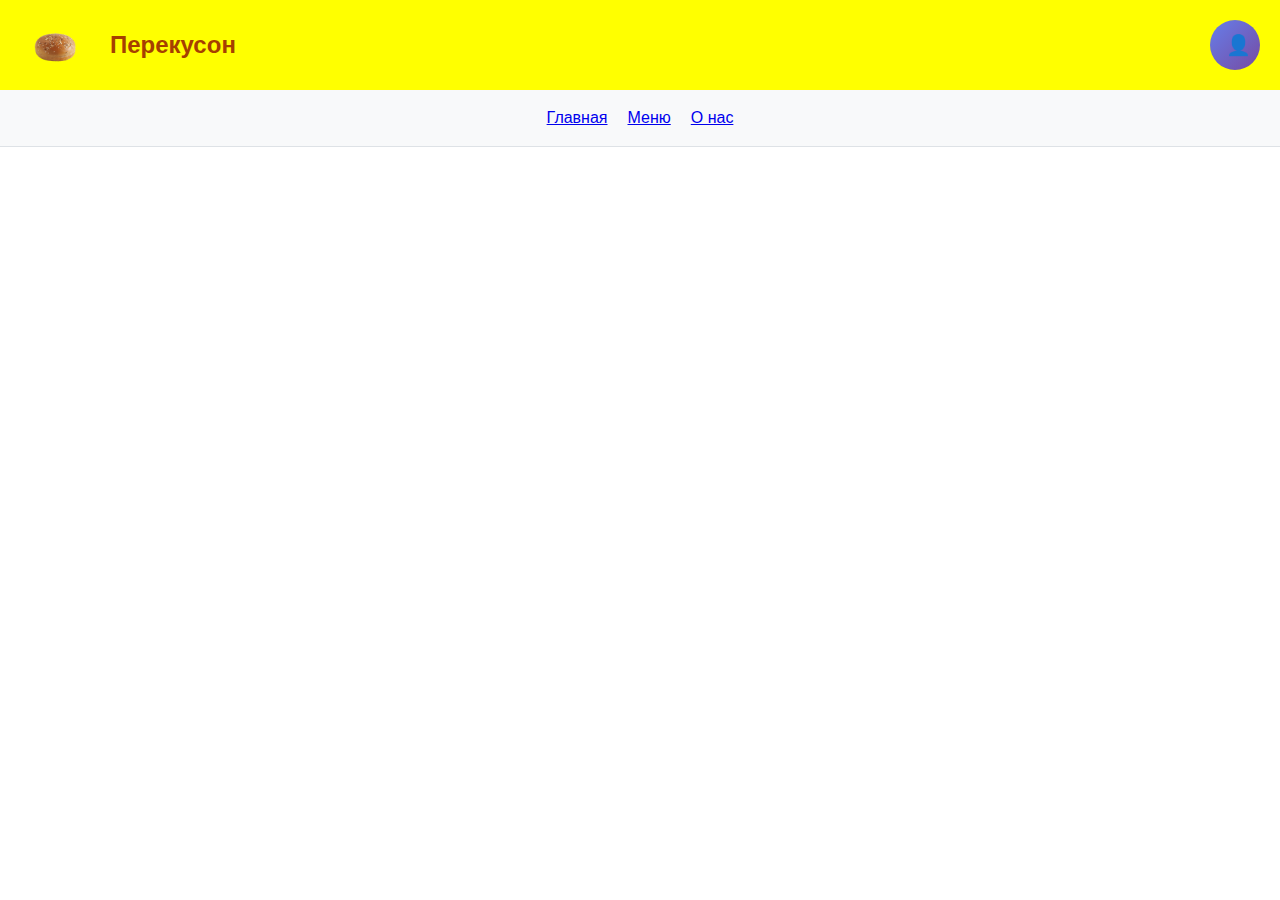
<file: index.html>
<!DOCTYPE html>
<html lang = "ru">
<head>
	<meta charset = "UTF-8">
	<meta name = "viewport" content = "width = device - width, initial - scale = 1.0">
	<title>Перекусон</title>
	<link rel = "stylesheet" href = "style.css">
	<link rel = "icon" href = "icon.png" type = "image/x-icon">
</head>
<body>
	<header>
		<div class = "head">
			<img class = "img1" src = "icon.png" alt = "Иконка">
			<span>Перекусон</span>
		</div>
		<div class = "profile-dropdown">
			<button class = "profile-btn initials-btn" id = "profileBtn">👤</button>
			<div class = "dropdown-menu" id = "dropdownMenu">
				<div class = "menu-guest">
					<a href = "login.html">Вход</a>
					<a href = "register.html">Регистрация</a>
				</div>
				<div class = "menu-user" style = "display: none;">
					<a href = "profile.html">Мой прифиль</a>
					<a href = "settings.html">Настройки</a>
					<a href = "" class = "da" onclick = "logout()">Выйти</a>
				</div>
			</div>
		</div>
	</header>
	<nav>
		<a href = "index.html">Главная</a>
		<a href = "menu.html">Меню</a>
		<a href = "about.html">О нас</a>
		<a href = "" class = "nav-button admin-only" id = "adminPanelBtn" onclick = "toggleAdminPanel()" style = "display:none;background:#dc3545;"</a>
	</nav>
	<main>
        <div class="container">
            <h1>Добро пожаловать в Перекусон!</h1>
            <p>Быстрые и вкусные перекусы для занятых людей</p>
            
            <div class="auth-status">
                <p>Статус: <span id="status">Не авторизован</span></p>
            </div>
			
			<div id = "adminPanel" class = "admin-panel" style = "display: none;">
				<h2>Панель администратора</h2>
				<div class = "admin-section">
					<h3>Добавить акцию</h3>
					<form id = "addPromotionForm" class = "admin-form">
						<div class = "form-group">
							<label for = "promotionTitle">Название акции:</label>
							<input type = "text" id = "promotionTitle" required>
						</div>
						<div class = "form-group">
							<label for = "promotionDescription">Описаниие:</label>
							<textarea id = "promotionDescription" rows = "3" required></textarea>
						</div>
						<div class = "form-group">
							<label for = "promorionImage">URL изображения:</label>
							<input type = "url" id = "promotionImage" placeholder = "https://example.com/image.jpg">
						</div>
						<div class = "form-row">
							<div class = "form-group">
								<label for = "promotionStartDate">Дата начала:</label>
								<input type = "date" id = "promotionStartDate" required>
							</div>
							<div class = "form-group">
								<label for = "promotionEndDate">Дата окончания:</label>
								<input type = "date" id = "promotionEndDate" required>
							</div>
						</div>
						<button type = "submit" class = "submit-btn">Добавить акцию</button>
					</form>	
				</div>
				<div class="admin-section">
					<h3>Управление акциями</h3>
					<div id="promotionsList" class="promotions-list"></div>
				</div>
            </div>
            <section class="promotions-section">
                <h2>🎉 Текущие акции</h2>
                <div id="promotionsContainer" class="promotions-container">
                </div>
            </section>

            <div class="features">
                <div class="feature-card">
                    <h3>🍔 Быстро</h3>
                    <p>Заказ за 5 минут</p>
                </div>
                <div class="feature-card">
                    <h3>🚀 Удобно</h3>
                    <p>Доставка к вам</p>
                </div>
                <div class="feature-card">
                    <h3>💰 Выгодно</h3>
                    <p>Лучшие цены</p>
                </div>
            </div>
        </div>
    </main>
	<footer>
		<div class = "footer-content">
			<p>&copy; 2025 Перекусон. Все права защищены</p>
			<p>Телефон: +7 (998) 123-45-02</p>
		</div>
	</footer>
	<script src = "js/auth.js"></script>
	<script src = "js/main.js"></script>
	<script src = "js/admin.js"></script>
</body>
</html>
</file>
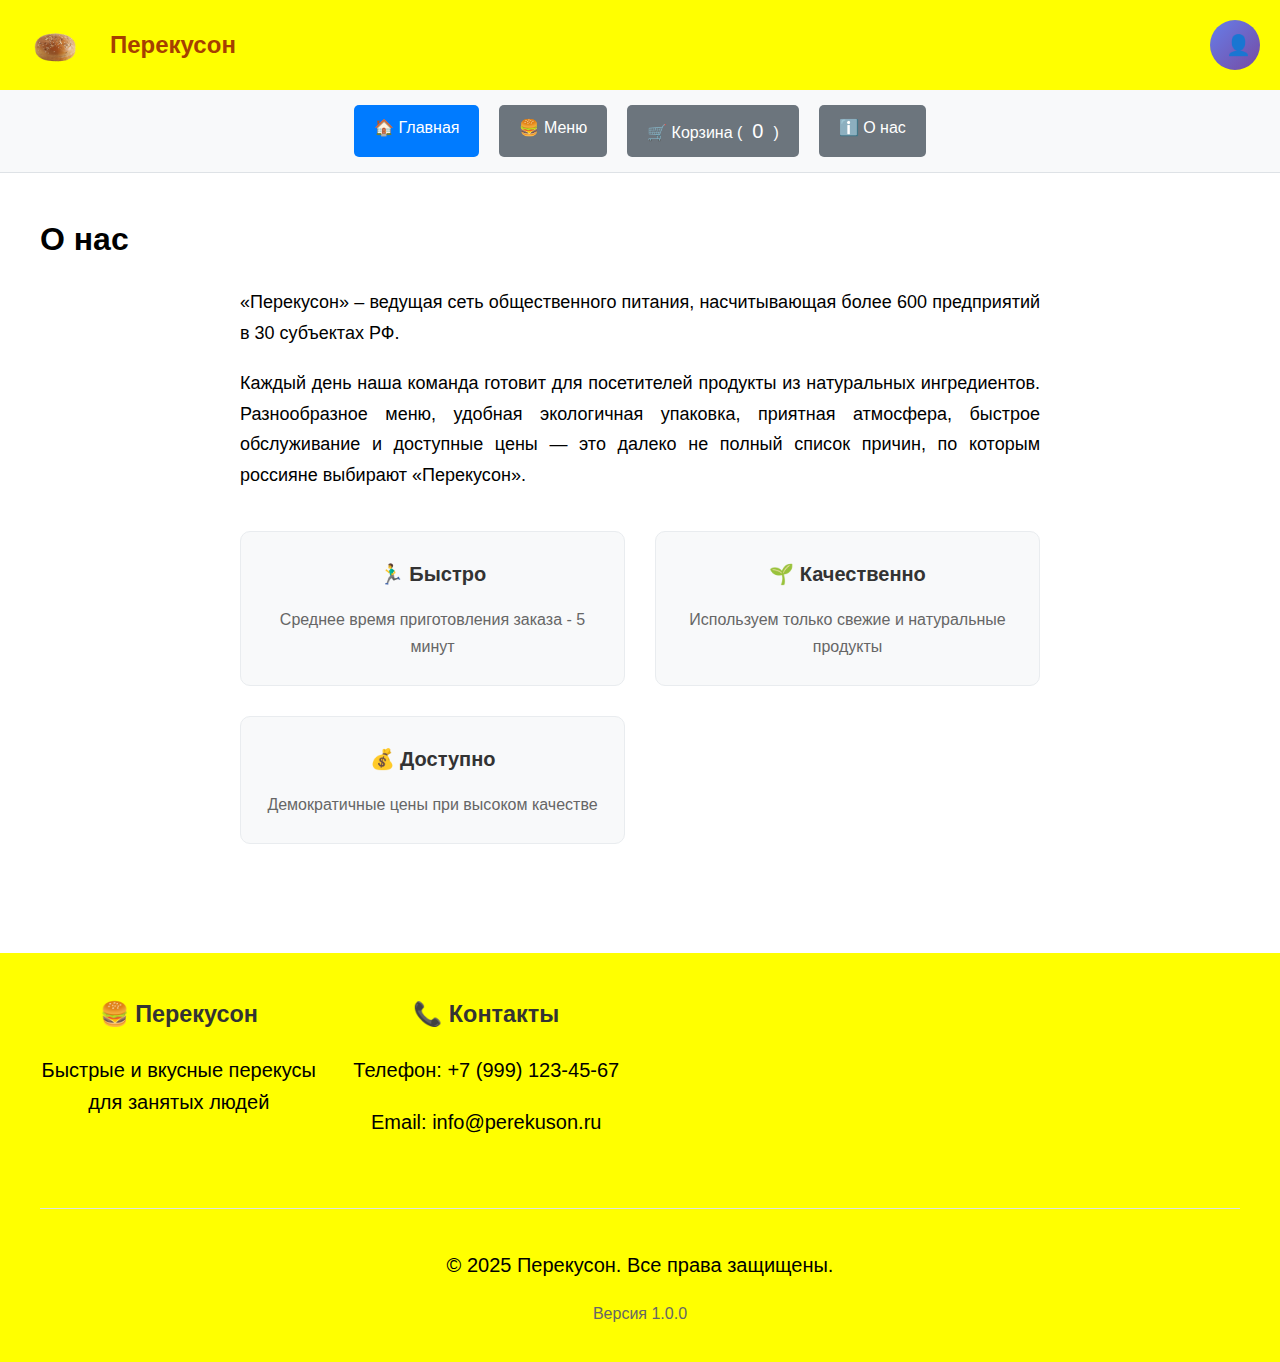
<file: about.html>
<!DOCTYPE html>
<html lang="ru">
<head>
    <meta charset="UTF-8">
    <meta name="viewport" content="width=device-width, initial-scale=1.0">
    <title>О нас - Перекусон</title>  <!-- ← Добавлено уточнение в title -->
    <link rel="stylesheet" href="style.css">
    <link rel="icon" href="icon.png" type="image/x-icon">
</head>
<body>
    <header>
        <div class="head">
            <img class="img1" src="icon.png" alt="Иконка Перекусон" loading="lazy">  <!-- ← Добавлен loading="lazy" -->
            <span>Перекусон</span>
        </div>
        <div class="profile-dropdown">
            <button class="profile-btn initials-btn" id="profileBtn">👤</button>
            <div class="dropdown-menu" id="dropdownMenu">
                <!-- Меню для НЕавторизованного пользователя -->
                <div class="menu-guest">
                    <a href="login.html" class="nav-link">Вход</a>  <!-- ← Добавлен класс для стилизации -->
                    <a href="register.html" class="nav-link">Регистрация</a>
                </div>
                <!-- Меню для авторизованного пользователя (изначально скрыто) -->
                <div class="menu-user" style="display: none;">
                    <a href="profile.html" class="nav-link">Мой профиль</a>
                    <a href="settings.html" class="nav-link">Настройки</a>
                    <a href="#" class="da nav-link" onclick="logout()">Выйти</a>  <!-- ← Добавлен класс -->
                </div>
            </div>
        </div>
    </header>
    
    <nav>
        <a href="index.html" class="nav-button active">🏠 Главная</a>
        <a href="menu.html" class="nav-button">🍔 Меню</a>
        <a href="cart.html" class="nav-button">🛒 Корзина (<span id="cartCount">0</span>)</a>
        <a href="about.html" class="nav-button">ℹ️ О нас</a>
    </nav>

    <main>
        <div class="container">  <!-- ← Добавлен контейнер для выравнивания -->
            <h1>О нас</h1>
            <div class="about-content">  <!-- ← Добавлен класс для стилизации -->
                <p>«Перекусон» – ведущая сеть общественного питания, насчитывающая более 600 предприятий в 30 субъектах РФ.</p>
                <p>Каждый день наша команда готовит для посетителей продукты из натуральных ингредиентов. Разнообразное меню, удобная экологичная упаковка, приятная атмосфера, быстрое обслуживание и доступные цены — это далеко не полный список причин, по которым россияне выбирают «Перекусон».</p>
                
                <!-- Можно добавить дополнительные секции -->
                <div class="about-features">
                    <div class="feature">
                        <h3>🏃‍♂️ Быстро</h3>
                        <p>Среднее время приготовления заказа - 5 минут</p>
                    </div>
                    <div class="feature">
                        <h3>🌱 Качественно</h3>
                        <p>Используем только свежие и натуральные продукты</p>
                    </div>
                    <div class="feature">
                        <h3>💰 Доступно</h3>
                        <p>Демократичные цены при высоком качестве</p>
                    </div>
                </div>
            </div>
        </div>
    </main>
    <div class="bottom-nav">
        <a href="index.html" class="bottom-nav-btn active" aria-label="Главная">🏠</a>
        <a href="menu.html" class="bottom-nav-btn" aria-label="Меню">🍔</a>
        <a href="cart.html" class="bottom-nav-btn" aria-label="Корзина">🛒</a>
        <a href="profile.html" class="bottom-nav-btn" aria-label="Профиль">👤</a>
    </div>
    <footer>
        <div class="footer-content">
            <div class="footer-section">
                <h3>🍔 Перекусон</h3>
                <p>Быстрые и вкусные перекусы для занятых людей</p>
            </div>
            <div class="footer-section">
                <h3>📞 Контакты</h3>
                <p>Телефон: +7 (999) 123-45-67</p>
                <p>Email: info@perekuson.ru</p>
            </div>
            <div class="footer-copyright">
                <p>&copy; 2025 Перекусон. Все права защищены.</p>
                <p class="app-version">Версия 1.0.0</p>
            </div>
        </div>
    </footer>
    
    <script src="js/auth.js"></script>
    <script src="js/admin.js"></script>
    <script src="js/main.js"></script>
</body>

</html>
</file>
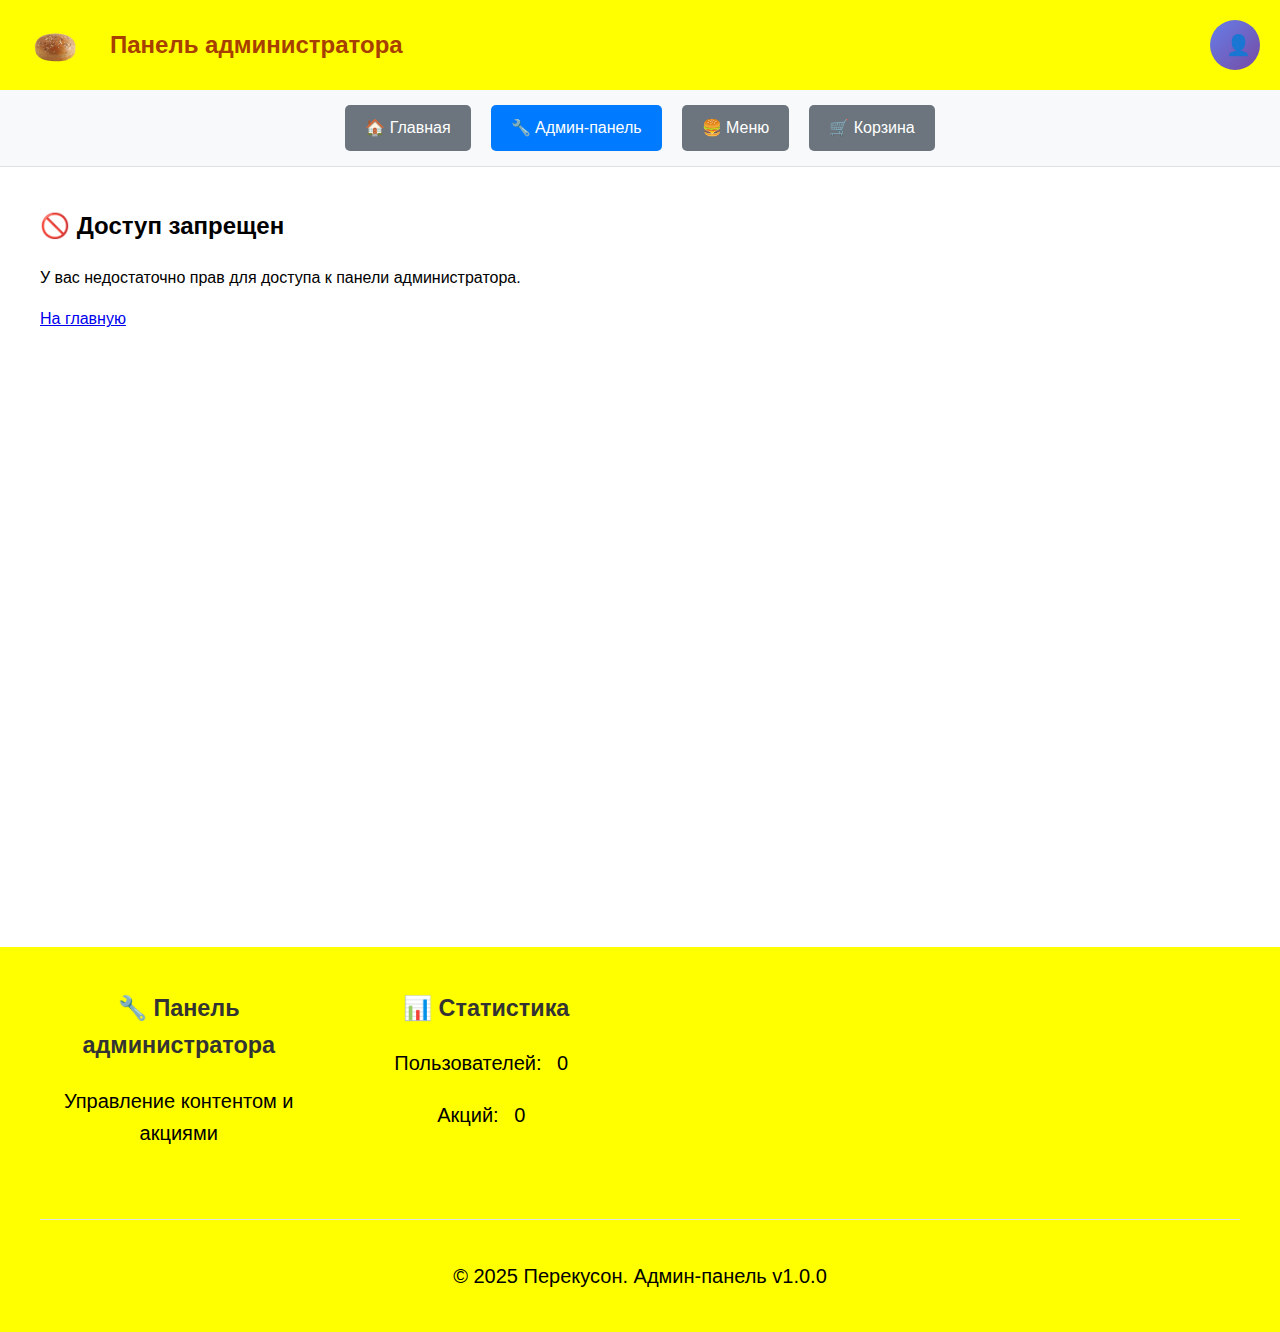
<file: admin.html>
<!DOCTYPE html>
<html lang="ru">
<head>
    <meta charset="UTF-8">
    <meta name="viewport" content="width=device-width, initial-scale=1.0, user-scalable=no">
    <meta name="theme-color" content="#A63F00">
    <meta name="description" content="Панель администратора Перекусон - управление акциями и контентом">
    <meta name="keywords" content="админ, управление, акции, контент">
    <title>Панель администратора - Перекусон</title>
    
    <!-- CSS -->
    <link rel="stylesheet" href="style.css">
    
    <!-- Preload важных ресурсов -->
    <link rel="preload" href="js/auth.js" as="script">
    <link rel="preload" href="style.css" as="style">
</head>
<body>
    <!-- Оффлайн уведомление -->
    <div id="offlineAlert" class="offline-alert" style="display: none;">
        <span>📶 Вы в оффлайн-режиме. Некоторые функции могут быть недоступны.</span>
        <button onclick="location.reload()" class="reload-btn">Обновить</button>
    </div>

    <header>
        <div class="head">
            <img class="img1" src="icon.png" alt="Иконка Перекусон" loading="lazy" width="70" height="70">
            <span>Панель администратора</span>
        </div>
        <div class="profile-dropdown">
            <button class="profile-btn initials-btn" id="profileBtn" aria-label="Меню профиля">👤</button>
            <div class="dropdown-menu" id="dropdownMenu">
                <div class="menu-user">
                    <a href="profile.html" class="nav-link">👤 Мой профиль</a>
                    <a href="index.html" class="nav-link">🏠 На главную</a>
                    <a href="#" class="da nav-link" onclick="logout()">🚪 Выйти</a>
                </div>
            </div>
        </div>
    </header>
    
    <nav>
        <a href="index.html" class="nav-button">🏠 Главная</a>
        <a href="admin.html" class="nav-button active">🔧 Админ-панель</a>
        <a href="menu.html" class="nav-button">🍔 Меню</a>
        <a href="cart.html" class="nav-button">🛒 Корзина</a>
    </nav>

    <main>
        <div class="container">
            <!-- Проверка прав администратора -->
            <div id="adminAccessDenied" class="access-denied" style="display: none;">
                <div class="access-denied-content">
                    <h2>🚫 Доступ запрещен</h2>
                    <p>У вас недостаточно прав для доступа к панели администратора.</p>
                    <a href="index.html" class="btn-primary">На главную</a>
                </div>
            </div>

            <!-- Основной контент администратора -->
            <div id="adminContent" style="display: none;">
                <!-- Статистика -->
                <section class="admin-stats-section">
                    <h1>📊 Панель управления</h1>
                    <div class="admin-stats-grid">
                        <div class="admin-stat-card">
                            <div class="stat-icon">👥</div>
                            <div class="stat-info">
                                <span class="stat-number" id="totalUsers">0</span>
                                <span class="stat-label">Пользователей</span>
                            </div>
                        </div>
                        <div class="admin-stat-card">
                            <div class="stat-icon">🎉</div>
                            <div class="stat-info">
                                <span class="stat-number" id="activePromotionsCount">0</span>
                                <span class="stat-label">Активных акций</span>
                            </div>
                        </div>
                        <div class="admin-stat-card">
                            <div class="stat-icon">🛒</div>
                            <div class="stat-info">
                                <span class="stat-number" id="totalOrders">0</span>
                                <span class="stat-label">Заказов</span>
                            </div>
                        </div>
                        <div class="admin-stat-card">
                            <div class="stat-icon">💰</div>
                            <div class="stat-info">
                                <span class="stat-number" id="totalRevenue">0 ₽</span>
                                <span class="stat-label">Общий доход</span>
                            </div>
                        </div>
                    </div>
                </section>

                <!-- Управление акциями -->
                <section class="admin-section">
                    <div class="section-header">
                        <h2>🎉 Управление акциями</h2>
                        <button class="btn-primary" onclick="togglePromotionForm()" id="toggleFormBtn">
                            ➕ Добавить акцию
                        </button>
                    </div>

                    <!-- Форма добавления/редактирования акции -->
                    <div id="promotionFormContainer" class="form-container" style="display: none;">
                        <form id="promotionForm" class="admin-form">
                            <input type="hidden" id="editingPromotionId" value="">
                            
                            <div class="form-group">
                                <label for="promotionTitle">Название акции *</label>
                                <input type="text" id="promotionTitle" required maxlength="100" 
                                       placeholder="Введите название акции">
                            </div>
                            
                            <div class="form-group">
                                <label for="promotionDescription">Описание *</label>
                                <textarea id="promotionDescription" rows="3" required maxlength="500" 
                                          placeholder="Опишите акцию"></textarea>
                            </div>
                            
                            <div class="form-group">
                                <label for="promotionImage">URL изображения</label>
                                <input type="url" id="promotionImage" 
                                       placeholder="https://example.com/image.jpg">
                                <small class="form-hint">Оставьте пустым для изображения по умолчанию</small>
                            </div>
                            
                            <div class="form-row">
                                <div class="form-group">
                                    <label for="promotionStartDate">Дата начала *</label>
                                    <input type="date" id="promotionStartDate" required>
                                </div>
                                <div class="form-group">
                                    <label for="promotionEndDate">Дата окончания *</label>
                                    <input type="date" id="promotionEndDate" required>
                                </div>
                            </div>
                            
                            <div class="form-group">
                                <label for="promotionStatus">Статус акции</label>
                                <select id="promotionStatus">
                                    <option value="active">Активная</option>
                                    <option value="inactive">Неактивная</option>
                                    <option value="scheduled">Запланированная</option>
                                </select>
                            </div>
                            
                            <div class="form-actions">
                                <button type="submit" class="submit-btn" id="submitPromotionBtn">
                                    🎉 Добавить акцию
                                </button>
                                <button type="button" class="btn-secondary" onclick="cancelEditing()">
                                    ❌ Отмена
                                </button>
                            </div>
                        </form>
                    </div>

                    <!-- Список акций -->
                    <div class="promotions-management">
                        <h3>📋 Список акций</h3>
                        <div class="management-controls">
                            <div class="search-box">
                                <input type="text" id="promotionSearch" placeholder="Поиск акций..." 
                                       onkeyup="filterPromotions()">
                            </div>
                            <div class="filter-controls">
                                <select id="statusFilter" onchange="filterPromotions()">
                                    <option value="all">Все статусы</option>
                                    <option value="active">Активные</option>
                                    <option value="inactive">Неактивные</option>
                                    <option value="scheduled">Запланированные</option>
                                </select>
                            </div>
                        </div>
                        
                        <div id="promotionsList" class="promotions-list">
                            <div class="loading-message">Загрузка акций...</div>
                        </div>
                    </div>
                </section>

                <!-- Предпросмотр акций -->
                <section class="admin-section">
                    <h3>👀 Предпросмотр акций</h3>
                    <p>Так акции видят пользователи на главной странице:</p>
                    <div id="promotionsPreview" class="promotions-container">
                        <!-- Акции будут загружены здесь -->
                    </div>
                </section>
            </div>
        </div>
    </main>

    <footer>
        <div class="footer-content">
            <div class="footer-section">
                <h3>🔧 Панель администратора</h3>
                <p>Управление контентом и акциями</p>
            </div>
            <div class="footer-section">
                <h3>📊 Статистика</h3>
                <p>Пользователей: <span id="footerUsersCount">0</span></p>
                <p>Акций: <span id="footerPromotionsCount">0</span></p>
            </div>
            <div class="footer-copyright">
                <p>&copy; 2025 Перекусон. Админ-панель v1.0.0</p>
            </div>
        </div>
    </footer>
    
    <!-- Загрузка скриптов -->
    <script src="js/auth.js"></script>
    <script src="js/admin.js"></script>
    <script>
    // Проверка прав доступа при загрузке страницы
    document.addEventListener('DOMContentLoaded', function() {
        checkAdminAccess();
        initializeAdminPage();
    });

    function checkAdminAccess() {
        const adminContent = document.getElementById('adminContent');
        const accessDenied = document.getElementById('adminAccessDenied');
        
        if (typeof authSystem !== 'undefined' && authSystem.isAdmin()) {
            adminContent.style.display = 'block';
            accessDenied.style.display = 'none';
        } else {
            adminContent.style.display = 'none';
            accessDenied.style.display = 'block';
        }
    }

    function initializeAdminPage() {
        if (typeof authSystem === 'undefined' || !authSystem.isAdmin()) return;
        
        // Ждем загрузки adminManager
        const checkAdminManager = setInterval(() => {
            if (typeof adminManager !== 'undefined') {
                clearInterval(checkAdminManager);
                loadAdminStats();
                adminManager.loadPromotions();
                setupEventListeners();
                console.log('Админ-панель инициализирована');
            }
        }, 100);

        // Таймаут на случай если adminManager не загрузится
        setTimeout(() => {
            clearInterval(checkAdminManager);
            if (typeof adminManager === 'undefined') {
                console.error('adminManager не загружен');
                showAdminMessage('Ошибка загрузки админ-панели', 'error');
            }
        }, 5000);
    }

    function loadAdminStats() {
        if (authSystem.getStats) {
            const stats = authSystem.getStats();
            
            // Обновление статистики
            document.getElementById('totalUsers').textContent = stats.totalUsers || 0;
            document.getElementById('activePromotionsCount').textContent = stats.activePromotions || 0;
            document.getElementById('totalOrders').textContent = stats.totalOrders || 0;
            document.getElementById('totalRevenue').textContent = (stats.totalRevenue || 0).toLocaleString('ru-RU') + ' ₽';
            
            // Обновление в футере
            document.getElementById('footerUsersCount').textContent = stats.totalUsers || 0;
            document.getElementById('footerPromotionsCount').textContent = stats.activePromotions || 0;
        }
    }

    function setupEventListeners() {
        // Обработка формы
        const promotionForm = document.getElementById('promotionForm');
        if (promotionForm) {
            promotionForm.addEventListener('submit', function(e) {
                e.preventDefault();
                handlePromotionSubmit();
            });
        }

        // Установка дат по умолчанию
        setDefaultDates();
    }

    function setDefaultDates() {
        const today = new Date().toISOString().split('T')[0];
        const nextWeek = new Date(Date.now() + 7 * 24 * 60 * 60 * 1000).toISOString().split('T')[0];
        
        const startDateInput = document.getElementById('promotionStartDate');
        const endDateInput = document.getElementById('promotionEndDate');
        
        if (startDateInput && !startDateInput.value) startDateInput.value = today;
        if (endDateInput && !endDateInput.value) endDateInput.value = nextWeek;
    }

    function togglePromotionForm() {
        const formContainer = document.getElementById('promotionFormContainer');
        const toggleBtn = document.getElementById('toggleFormBtn');
        
        if (formContainer.style.display === 'none') {
            formContainer.style.display = 'block';
            toggleBtn.textContent = '👁️ Скрыть форму';
            cancelEditing(); // Сброс формы при открытии
        } else {
            formContainer.style.display = 'none';
            toggleBtn.textContent = '➕ Добавить акцию';
        }
    }

    function handlePromotionSubmit() {
        if (typeof adminManager === 'undefined') {
            showAdminMessage('Менеджер администратора не загружен', 'error');
            return;
        }

        const editingId = document.getElementById('editingPromotionId').value;
        
        if (editingId) {
            adminManager.updatePromotion(editingId);
        } else {
            adminManager.addPromotion();
        }
    }

    function editPromotion(promotionId) {
        if (typeof adminManager === 'undefined') {
            showAdminMessage('Менеджер администратора не загружен', 'error');
            return;
        }
        adminManager.editPromotion(promotionId);
    }

    function cancelEditing() {
        if (typeof adminManager === 'undefined') {
            showAdminMessage('Менеджер администратора не загружен', 'error');
            return;
        }
        adminManager.cancelEditing();
    }

    function filterPromotions() {
        if (typeof adminManager === 'undefined') {
            showAdminMessage('Менеджер администратора не загружен', 'error');
            return;
        }
        adminManager.filterPromotions();
    }

    // Глобальные функции для кнопок
    function logout() {
        if (authSystem && authSystem.logout) {
            authSystem.logout();
            window.location.href = 'index.html';
        }
    }

    // Функция для показа сообщений в админ-панели
    function showAdminMessage(message, type = 'success') {
        // Сначала пробуем использовать глобальную функцию showMessage из auth.js
        if (typeof window.showMessage === 'function' && window.showMessage !== showAdminMessage) {
            window.showMessage(message, type);
            return;
        }

        // Fallback для админ-панели
        let messageElement = document.getElementById('adminMessage');
        if (!messageElement) {
            messageElement = document.createElement('div');
            messageElement.id = 'adminMessage';
            messageElement.style.cssText = `
                position: fixed;
                top: 20px;
                right: 20px;
                padding: 15px 20px;
                border-radius: 8px;
                color: white;
                font-weight: bold;
                z-index: 10000;
                max-width: 300px;
                box-shadow: 0 4px 12px rgba(0,0,0,0.3);
            `;
            document.body.appendChild(messageElement);
        }

        const styles = {
            success: { background: '#28a745' },
            error: { background: '#dc3545' },
            warning: { background: '#ffc107', color: '#212529' },
            info: { background: '#17a2b8' }
        };

        Object.assign(messageElement.style, styles[type] || styles.success);
        messageElement.textContent = message;
        messageElement.style.display = 'block';
        
        setTimeout(() => {
            messageElement.style.display = 'none';
        }, 5000);
    }
	</script>
</body>
</html>
</file>
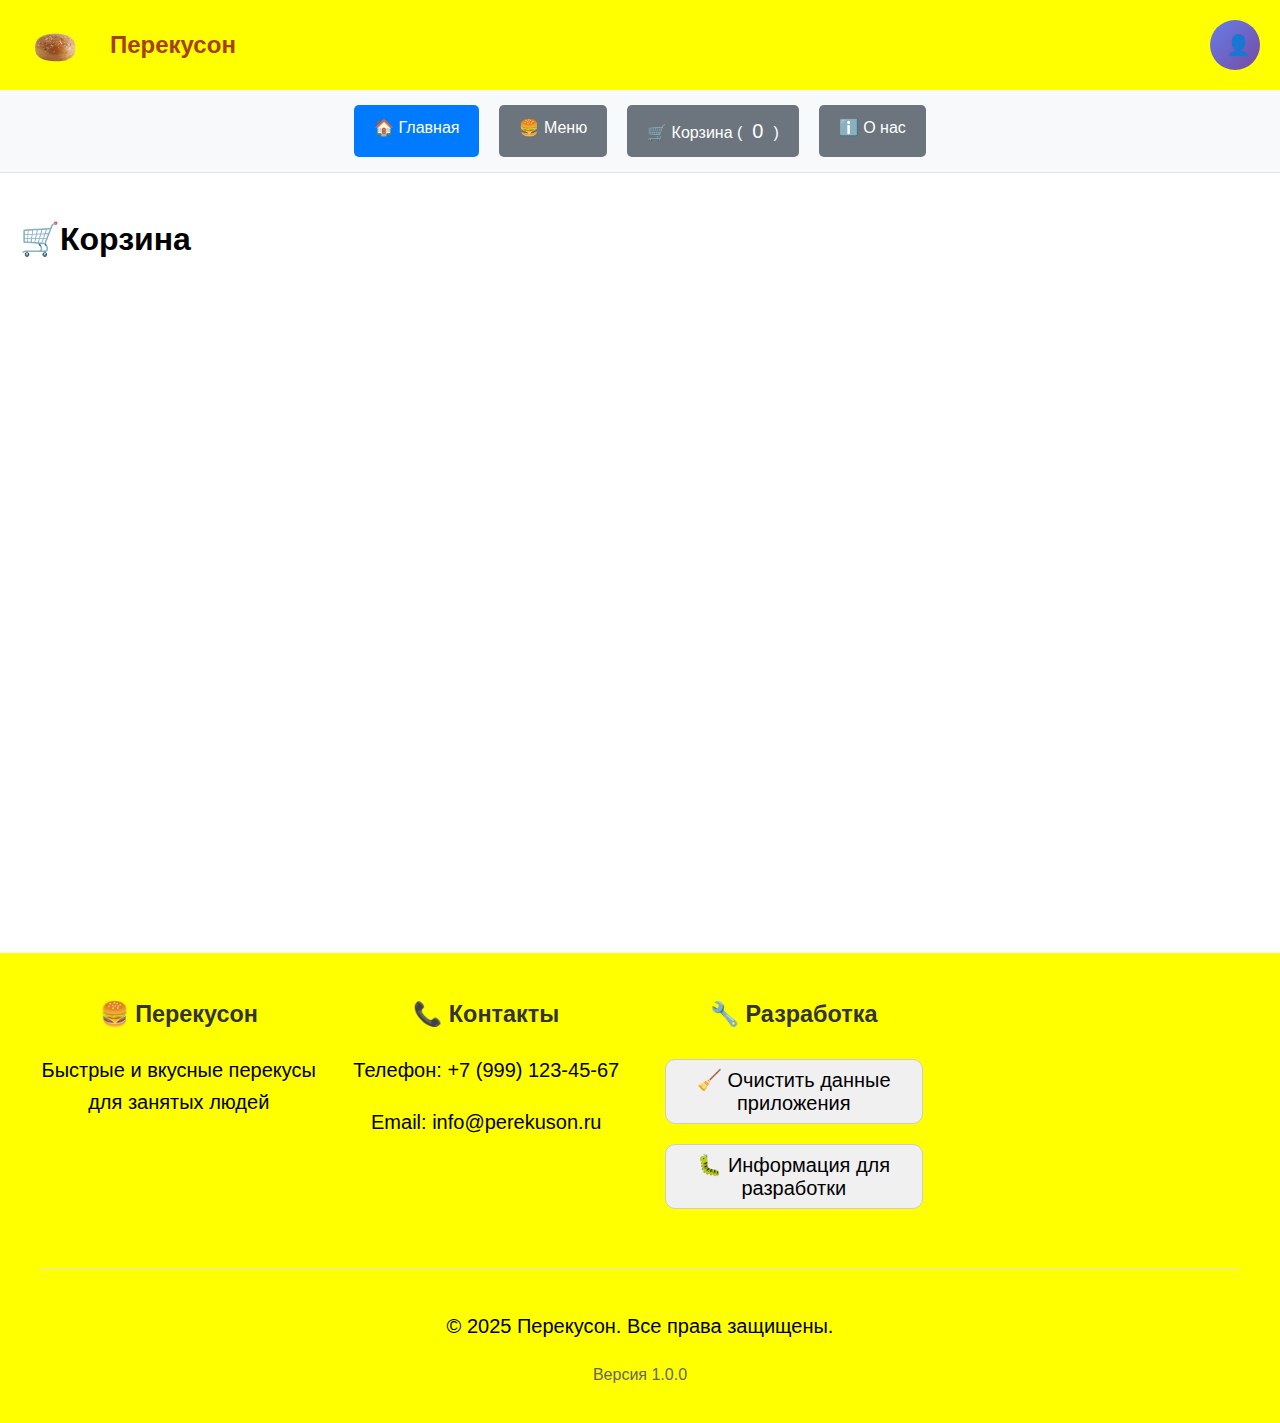
<file: cart.html>
<!DOCTYPE html>
<html lang = "ru">
  <head>
    <meta charset="UTF-8">
    <meta name="viewport" content="width=device-width, initial-scale=1.0, user-scalable=no">
    <meta name="theme-color" content="#A63F00">
    <meta name="description" content="Перекусон - быстрые и вкусные перекусы для занятых людей">
    <meta name="keywords" content="еда, доставка, бургеры, перекусы, fastfood">
    <title>Перекусон - Быстрые перекусы</title>
    
    <!-- PWA мета-теги -->
    <link rel="manifest" href="manifest.json">
    <link rel="icon" href="icon.png" type="image/x-icon">
    <link rel="apple-touch-icon" href="icon.png">
    
    <!-- CSS -->
    <link rel="stylesheet" href="style.css">
    
    <!-- Preload важных ресурсов -->
    <link rel="preload" href="js/auth.js" as="script">
    <link rel="preload" href="style.css" as="style">
  </head>
  <body>
    <div id="offlineAlert" class="offline-alert" style="display: none;">
        <span>📶 Вы в оффлайн-режиме. Некоторые функции могут быть недоступны.</span>
        <button onclick="location.reload()" class="reload-btn">Обновить</button>
    </div>
    <header>
      <div class="head">
            <img class="img1" src="icon.png" alt="Иконка Перекусон" loading="lazy" width="70" height="70">
            <span>Перекусон</span>
        </div>
        <div class="profile-dropdown">
            <button class="profile-btn initials-btn" id="profileBtn" aria-label="Меню профиля">👤</button>
            <div class="dropdown-menu" id="dropdownMenu">
                <div class="menu-guest">
                    <a href="login.html" class="nav-link">🔑 Вход</a>
                    <a href="register.html" class="nav-link">📝 Регистрация</a>
                </div>
                <div class="menu-user" style="display: none;">
                    <a href="profile.html" class="nav-link">👤 Мой профиль</a>
                    <a href="orders.html" class="nav-link">📦 Мои заказы</a>
                    <a href="settings.html" class="nav-link">⚙️ Настройки</a>
                    <a href="#" class="da nav-link" onclick="logout()">🚪 Выйти</a>
                </div>
            </div>
        </div>
    </header>
    <nav>
        <a href="index.html" class="nav-button active">🏠 Главная</a>
        <a href="menu.html" class="nav-button">🍔 Меню</a>
        <a href="cart.html" class="nav-button">🛒 Корзина (<span id="cartCount">0</span>)</a>
        <a href="about.html" class="nav-button">ℹ️ О нас</a>
    </nav>
    <main>
      <h1>🛒Корзина</h1>
    </main>
    <div class="bottom-nav">
        <a href="index.html" class="bottom-nav-btn active" aria-label="Главная">🏠</a>
        <a href="menu.html" class="bottom-nav-btn" aria-label="Меню">🍔</a>
        <a href="cart.html" class="bottom-nav-btn" aria-label="Корзина">🛒</a>
        <a href="profile.html" class="bottom-nav-btn" aria-label="Профиль">👤</a>
    </div>
    <footer>
        <div class="footer-content">
            <div class="footer-section">
                <h3>🍔 Перекусон</h3>
                <p>Быстрые и вкусные перекусы для занятых людей</p>
            </div>
            <div class="footer-section">
                <h3>📞 Контакты</h3>
                <p>Телефон: +7 (999) 123-45-67</p>
                <p>Email: info@perekuson.ru</p>
            </div>
            <div class="footer-section">
                <h3>🔧 Разработка</h3>
                <button onclick="clearAppData()" class="text-btn">🧹 Очистить данные приложения</button>
                <button onclick="showDebugInfo()" class="text-btn">🐛 Информация для разработки</button>
            </div>
            <div class="footer-copyright">
                <p>&copy; 2025 Перекусон. Все права защищены.</p>
                <p class="app-version">Версия 1.0.0</p>
            </div>
        </div>
    </footer>
    
    <!-- Загрузка скриптов -->
    <script src="js/auth.js"></script>
    <script src="js/admin.js"></script>
    <script src="js/app.js"></script>
    <script src="js/main.js"></script>
    <script src="js/cart.js"></script>
  </body>
</html>
</file>
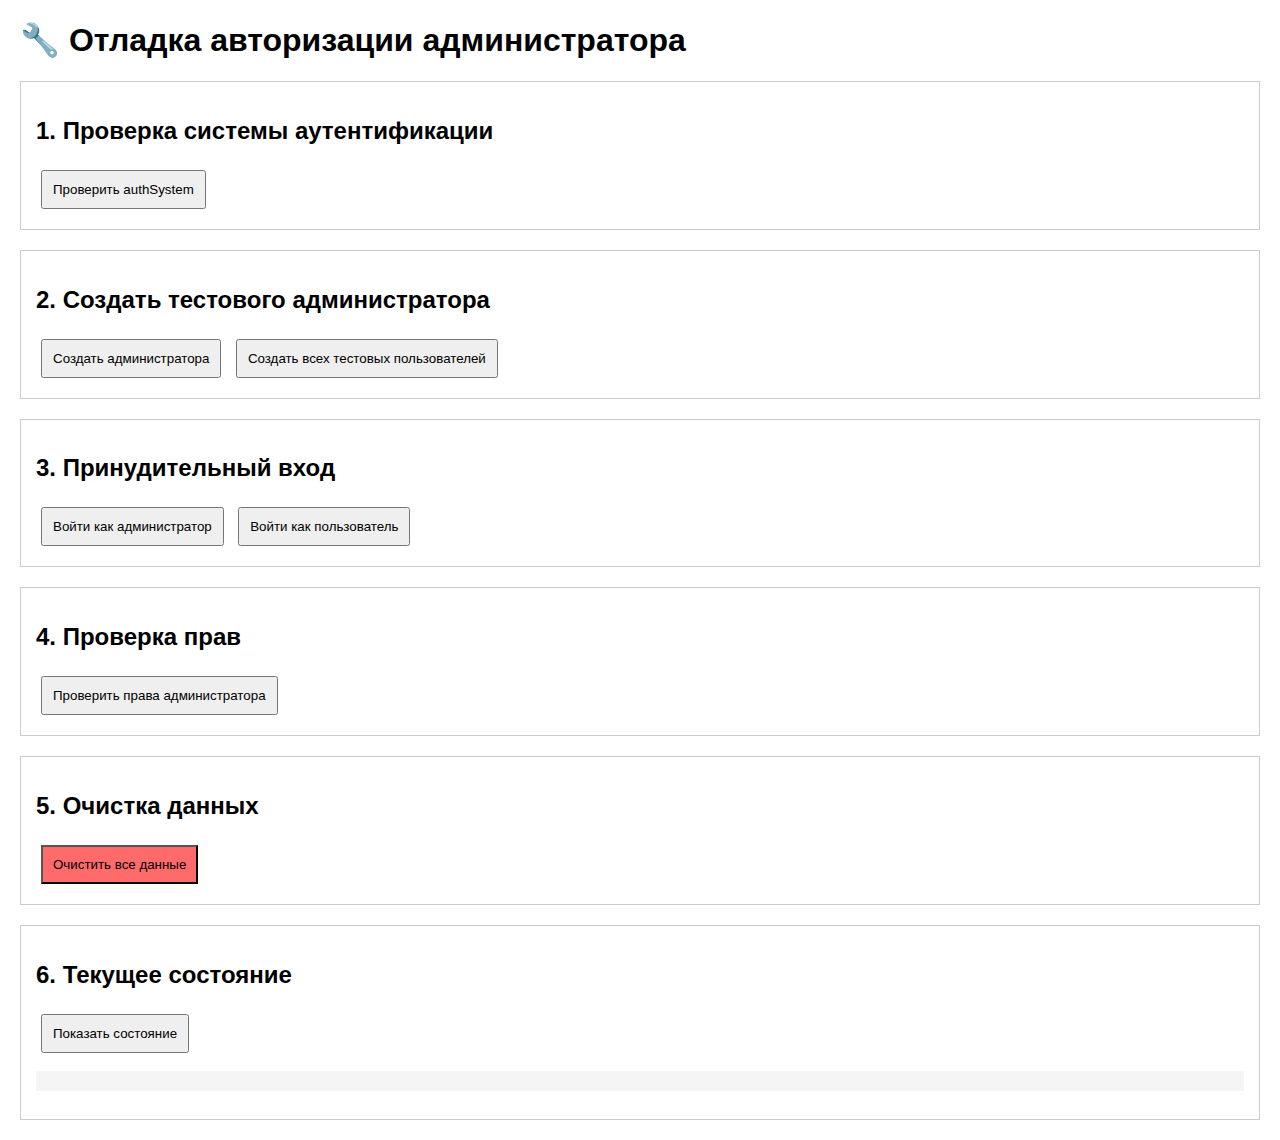
<file: debug.html>
<!DOCTYPE html>
<html lang="ru">
<head>
    <meta charset="UTF-8">
    <meta name="viewport" content="width=device-width, initial-scale=1.0">
    <title>Debug - Перекусон</title>
    <style>
        body { font-family: Arial, sans-serif; margin: 20px; }
        .section { margin: 20px 0; padding: 15px; border: 1px solid #ccc; }
        .success { background: #d4edda; }
        .error { background: #f8d7da; }
        .warning { background: #fff3cd; }
        button { padding: 10px; margin: 5px; }
        pre { background: #f5f5f5; padding: 10px; overflow: auto; }
    </style>
</head>
<body>
    <h1>🔧 Отладка авторизации администратора</h1>

    <div class="section">
        <h2>1. Проверка системы аутентификации</h2>
        <button onclick="checkAuthSystem()">Проверить authSystem</button>
        <div id="authStatus"></div>
    </div>

    <div class="section">
        <h2>2. Создать тестового администратора</h2>
        <button onclick="createAdminUser()">Создать администратора</button>
        <button onclick="createTestUsers()">Создать всех тестовых пользователей</button>
        <div id="userCreationStatus"></div>
    </div>

    <div class="section">
        <h2>3. Принудительный вход</h2>
        <button onclick="forceLoginAsAdmin()">Войти как администратор</button>
        <button onclick="forceLoginAsUser()">Войти как пользователь</button>
        <div id="loginStatus"></div>
    </div>

    <div class="section">
        <h2>4. Проверка прав</h2>
        <button onclick="checkAdminRights()">Проверить права администратора</button>
        <div id="rightsStatus"></div>
    </div>

    <div class="section">
        <h2>5. Очистка данных</h2>
        <button onclick="clearAllData()" style="background: #ff6b6b;">Очистить все данные</button>
        <div id="clearStatus"></div>
    </div>

    <div class="section">
        <h2>6. Текущее состояние</h2>
        <button onclick="showCurrentState()">Показать состояние</button>
        <pre id="currentState"></pre>
    </div>

    <script src="js/auth.js"></script>
    <script>
        // Ждем загрузки auth.js
        setTimeout(() => {
            if (typeof authSystem !== 'undefined') {
                document.getElementById('authStatus').innerHTML = 
                    '<div class="success">✅ authSystem загружен</div>';
            } else {
                document.getElementById('authStatus').innerHTML = 
                    '<div class="error">❌ authSystem не загружен</div>';
            }
        }, 1000);

        function checkAuthSystem() {
            const status = document.getElementById('authStatus');
            let html = '<h3>Проверка authSystem:</h3>';
            
            if (typeof authSystem === 'undefined') {
                html += '<div class="error">❌ authSystem не определен</div>';
                status.innerHTML = html;
                return;
            }

            html += `<div class="success">✅ authSystem существует</div>`;
            html += `<pre>Методы: ${Object.keys(authSystem).join(', ')}</pre>`;
            
            // Проверяем основные методы
            const methods = ['login', 'logout', 'isAuthenticated', 'isAdmin', 'getCurrentUser'];
            methods.forEach(method => {
                if (typeof authSystem[method] === 'function') {
                    html += `<div class="success">✅ ${method}() доступен</div>`;
                } else {
                    html += `<div class="error">❌ ${method}() недоступен</div>`;
                }
            });

            status.innerHTML = html;
        }

        function createAdminUser() {
            const status = document.getElementById('userCreationStatus');
            
            if (typeof authSystem === 'undefined') {
                status.innerHTML = '<div class="error">❌ authSystem не загружен</div>';
                return;
            }

            // Создаем администратора
            const adminUser = {
                id: 1,
                username: 'admin',
                email: 'admin@perekuson.ru',
                password: 'admin123',
                role: 'admin',
                createdAt: new Date().toISOString()
            };

            // Добавляем в систему
            if (!authSystem.users) authSystem.users = [];
            
            // Удаляем старого администратора если есть
            authSystem.users = authSystem.users.filter(u => u.role !== 'admin');
            authSystem.users.push(adminUser);
            
            // Сохраняем
            if (typeof authSystem.saveUsers === 'function') {
                authSystem.saveUsers();
            } else {
                localStorage.setItem('users', JSON.stringify(authSystem.users));
            }

            status.innerHTML = `
                <div class="success">
                    ✅ Администратор создан!<br>
                    Логин: admin@perekuson.ru<br>
                    Пароль: admin123<br>
                    Роль: admin
                </div>
                <pre>${JSON.stringify(adminUser, null, 2)}</pre>
            `;
        }

        function createTestUsers() {
            const status = document.getElementById('userCreationStatus');
            
            if (typeof authSystem === 'undefined') {
                status.innerHTML = '<div class="error">❌ authSystem не загружен</div>';
                return;
            }

            // Создаем тестовых пользователей
            const testUsers = [
                {
                    id: 1,
                    username: 'admin',
                    email: 'admin@perekuson.ru',
                    password: 'admin123',
                    role: 'admin',
                    createdAt: new Date().toISOString()
                },
                {
                    id: 2,
                    username: 'user',
                    email: 'user@example.com',
                    password: 'password123',
                    role: 'user',
                    createdAt: new Date().toISOString()
                },
                {
                    id: 3,
                    username: 'manager',
                    email: 'manager@perekuson.ru',
                    password: 'manager123',
                    role: 'manager',
                    createdAt: new Date().toISOString()
                }
            ];

            authSystem.users = testUsers;
            
            if (typeof authSystem.saveUsers === 'function') {
                authSystem.saveUsers();
            } else {
                localStorage.setItem('users', JSON.stringify(authSystem.users));
            }

            status.innerHTML = `
                <div class="success">
                    ✅ Все тестовые пользователи созданы!
                </div>
                <pre>${JSON.stringify(testUsers, null, 2)}</pre>
            `;
        }

        function forceLoginAsAdmin() {
            const status = document.getElementById('loginStatus');
            
            if (typeof authSystem === 'undefined') {
                status.innerHTML = '<div class="error">❌ authSystem не загружен</div>';
                return;
            }

            // Принудительно входим как администратор
            const adminUser = {
                id: 1,
                username: 'admin',
                email: 'admin@perekuson.ru',
                password: 'admin123',
                role: 'admin',
                createdAt: new Date().toISOString()
            };

            authSystem.currentUser = adminUser;
            localStorage.setItem('currentUser', JSON.stringify(adminUser));

            // Обновляем UI если метод доступен
            if (typeof authSystem.updateUI === 'function') {
                authSystem.updateUI();
            }

            status.innerHTML = `
                <div class="success">
                    ✅ Принудительный вход как администратор выполнен!<br>
                    <button onclick="checkAdminRights()">Проверить права</button>
                    <button onclick="location.href='index.html'">Перейти на главную</button>
                </div>
            `;
        }

        function forceLoginAsUser() {
            const status = document.getElementById('loginStatus');
            
            if (typeof authSystem === 'undefined') {
                status.innerHTML = '<div class="error">❌ authSystem не загружен</div>';
                return;
            }

            // Принудительно входим как обычный пользователь
            const regularUser = {
                id: 2,
                username: 'user',
                email: 'user@example.com',
                password: 'password123',
                role: 'user',
                createdAt: new Date().toISOString()
            };

            authSystem.currentUser = regularUser;
            localStorage.setItem('currentUser', JSON.stringify(regularUser));

            if (typeof authSystem.updateUI === 'function') {
                authSystem.updateUI();
            }

            status.innerHTML = `
                <div class="success">
                    ✅ Принудительный вход как пользователь выполнен!<br>
                    <button onclick="checkAdminRights()">Проверить права</button>
                    <button onclick="location.href='index.html'">Перейти на главную</button>
                </div>
            `;
        }

        function checkAdminRights() {
            const status = document.getElementById('rightsStatus');
            
            if (typeof authSystem === 'undefined') {
                status.innerHTML = '<div class="error">❌ authSystem не загружен</div>';
                return;
            }

            let html = '<h3>Проверка прав:</h3>';
            
            const currentUser = authSystem.getCurrentUser ? authSystem.getCurrentUser() : authSystem.currentUser;
            html += `<div>Текущий пользователь: ${JSON.stringify(currentUser)}</div>`;
            
            const isAuth = authSystem.isAuthenticated ? authSystem.isAuthenticated() : !!currentUser;
            html += `<div>Аутентифицирован: ${isAuth ? '✅ Да' : '❌ Нет'}</div>`;
            
            const isAdmin = authSystem.isAdmin ? authSystem.isAdmin() : (currentUser && currentUser.role === 'admin');
            html += `<div>Администратор: ${isAdmin ? '✅ Да' : '❌ Нет'}</div>`;

            status.innerHTML = html;
        }

        function clearAllData() {
            localStorage.clear();
            sessionStorage.clear();
            
            if (typeof authSystem !== 'undefined') {
                authSystem.users = [];
                authSystem.currentUser = null;
            }

            document.getElementById('clearStatus').innerHTML = `
                <div class="warning">
                    🧹 Все данные очищены!<br>
                    Перезагрузите страницу.
                </div>
            `;
        }

        function showCurrentState() {
            const state = document.getElementById('currentState');
            
            const data = {
                localStorage: {
                    currentUser: localStorage.getItem('currentUser'),
                    users: localStorage.getItem('users')
                },
                authSystem: {
                    exists: typeof authSystem !== 'undefined',
                    currentUser: authSystem ? authSystem.currentUser : null,
                    users: authSystem ? authSystem.users : null,
                    methods: authSystem ? Object.keys(authSystem) : []
                }
            };

            state.textContent = JSON.stringify(data, null, 2);
        }
    </script>
</body>
</html>
</file>
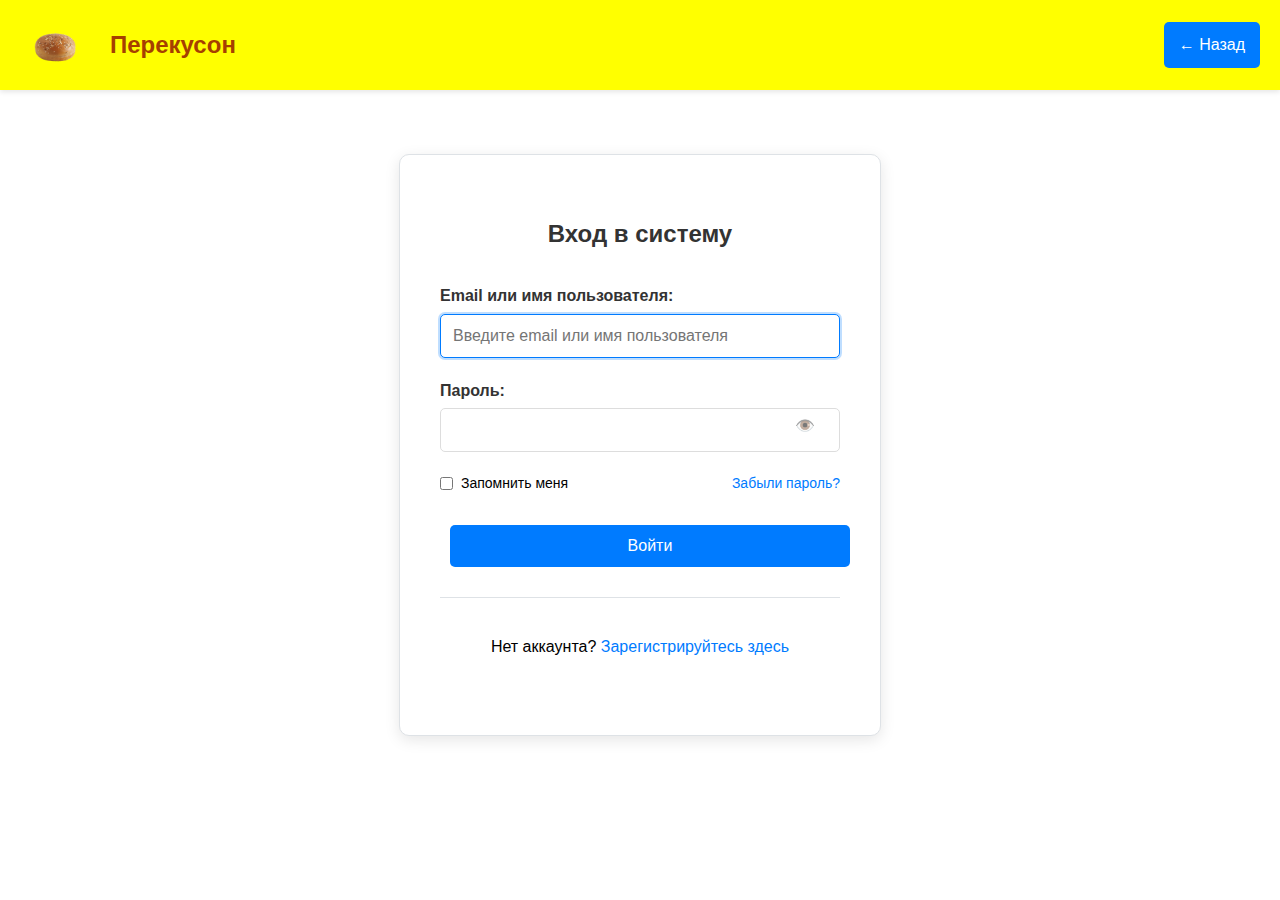
<file: login.html>
<!DOCTYPE html>
<html lang="ru">
<head>
    <meta charset="UTF-8">
    <meta name="viewport" content="width=device-width, initial-scale=1.0">
    <title>Вход - Перекусон</title>
    <link rel="stylesheet" href="style.css">
</head>
<body>
    <header>
        <div class="head">
            <img class="img1" src="icon.png" alt="Иконка">
            <span>Перекусон</span>
        </div>
        <a href="index.html" class="back-button">← Назад</a>
    </header>

    <main>
        <div class="auth-container">
            <div class="auth-form">
                <h2>Вход в систему</h2>
                <form id="loginForm">
                    <div class="form-group">
                        <label for="loginEmail">Email или имя пользователя:</label>
                        <input type="text" id="loginEmail" name="loginEmail" required>
                    </div>

                    <div class="form-group">
                        <label for="loginPassword">Пароль:</label>
                        <input type="password" id="loginPassword" name="loginPassword" required>
                    </div>

                    <div class="form-options">
                        <label>
                            <input type="checkbox" id="rememberMe" name="rememberMe">
                            Запомнить меня
                        </label>
                        <a href="#" class="forgot-password">Забыли пароль?</a>
                    </div>

                    <button type="submit" class="submit-btn">Войти</button>
                </form>

                <div class="auth-links">
                    <p>Нет аккаунта? <a href="register.html">Зарегистрируйтесь здесь</a></p>
                </div>

                <div id="message" class="message"></div>
            </div>
        </div>
    </main>

    <script src="js/auth.js"></script>
    <script src="js/login.js"></script>
</body>
</html>
</file>
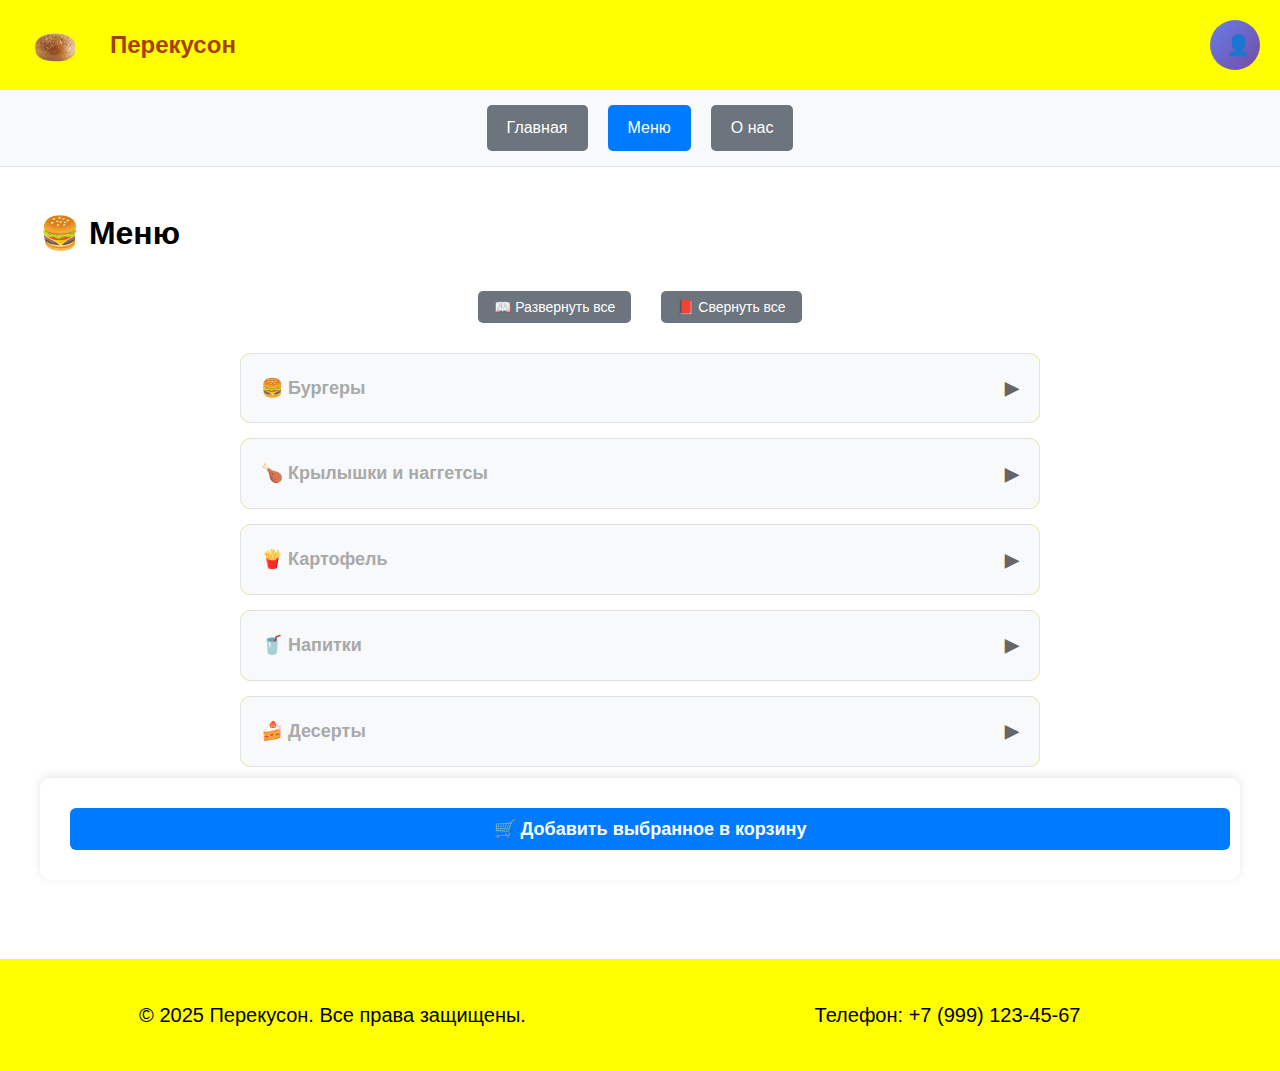
<file: menu.html>
<!DOCTYPE html>
<html lang="ru">
<head>
    <meta charset="UTF-8">
    <meta name="viewport" content="width=device-width, initial-scale=1.0">
    <title>Меню - Перекусон</title>
    <link rel="stylesheet" href="style.css">
    <link rel="icon" href="icon.png" type="image/x-icon">
</head>
<body>
    <header>
        <div class="head">
            <img class="img1" src="icon.png" alt="Иконка Перекусон" loading="lazy">
            <span>Перекусон</span>
        </div>
        <div class="profile-dropdown">
            <button class="profile-btn initials-btn" id="profileBtn">👤</button>
            <div class="dropdown-menu" id="dropdownMenu">
                <!-- Меню для НЕавторизованного пользователя -->
                <div class="menu-guest">
                    <a href="login.html" class="nav-link">Вход</a>
                    <a href="register.html" class="nav-link">Регистрация</a>
                </div>
                <!-- Меню для авторизованного пользователя (изначально скрыто) -->
                <div class="menu-user" style="display: none;">
                    <a href="profile.html" class="nav-link">Мой профиль</a>
                    <a href="settings.html" class="nav-link">Настройки</a>
                    <a href="#" class="da nav-link" onclick="logout()">Выйти</a>
                </div>
            </div>
        </div>
    </header>
    
    <nav>
        <a href="index.html" class="nav-button">Главная</a>
        <a href="menu.html" class="nav-button active">Меню</a>
        <a href="about.html" class="nav-button">О нас</a>
        <!-- Кнопка админ-панели (только для администраторов) -->
        <a href="#" class="nav-button admin-only" id="adminPanelBtn" onclick="toggleAdminPanel()" style="display: none; background: #dc3545;">
            🔧 Админ-панель
        </a>
    </nav>

    <main>
        <div class="container">
            <h1>🍔 Меню</h1>
            
            <div class="menu-categories">
                <details class="menu-category">
                    <summary>🍔 Бургеры</summary>
                    <div class="menu-items">
                        <div class="menu-item">
                            <label>
                                <input type="checkbox" data-price="199" data-name="Чизбургер">
                                <span class="item-name">Чизбургер</span>
                                <span class="item-price">199 ₽</span>
                            </label>
                        </div>
                        <div class="menu-item">
                            <label>
                                <input type="checkbox" data-price="179" data-name="Чикенбургер">
                                <span class="item-name">Чикенбургер</span>
                                <span class="item-price">179 ₽</span>
                            </label>
                        </div>
                        <div class="menu-item">
                            <label>
                                <input type="checkbox" data-price="169" data-name="Вегетарианский бургер">
                                <span class="item-name">Вегетарианский бургер</span>
                                <span class="item-price">169 ₽</span>
                            </label>
                        </div>
                        <div class="menu-item">
                            <label>
                                <input type="checkbox" data-price="229" data-name="Бургер с беконом">
                                <span class="item-name">Бургер с беконом</span>
                                <span class="item-price">229 ₽</span>
                            </label>
                        </div>
                        <div class="menu-item">
                            <label>
                                <input type="checkbox" data-price="129" data-name="Мини-сэндвич с ветчиной и сыром">
                                <span class="item-name">Мини-сэндвич с ветчиной и сыром</span>
                                <span class="item-price">129 ₽</span>
                            </label>
                        </div>
                    </div>
                </details>

                <details class="menu-category">
                    <summary>🍗 Крылышки и наггетсы</summary>
                    <div class="menu-items">
                        <div class="menu-item">
                            <label>
                                <input type="checkbox" data-price="299" data-name="Куриные крылышки">
                                <span class="item-name">Куриные крылышки (6 шт)</span>
                                <span class="item-price">299 ₽</span>
                            </label>
                        </div>
                        <div class="menu-item">
                            <label>
                                <input type="checkbox" data-price="189" data-name="Наггетсы">
                                <span class="item-name">Наггетсы (8 шт)</span>
                                <span class="item-price">189 ₽</span>
                            </label>
                        </div>
                    </div>
                </details>

                <details class="menu-category">
                    <summary>🍟 Картофель</summary>
                    <div class="menu-items">
                        <div class="menu-item">
                            <label>
                                <input type="checkbox" data-price="149" data-name="Картофель фри">
                                <span class="item-name">Картофель фри</span>
                                <span class="item-price">149 ₽</span>
                            </label>
                        </div>
                        <div class="menu-item">
                            <label>
                                <input type="checkbox" data-price="159" data-name="Картофель по-деревенски">
                                <span class="item-name">Картофель по-деревенски</span>
                                <span class="item-price">159 ₽</span>
                            </label>
                        </div>
                    </div>
                </details>

                <details class="menu-category">
                    <summary>🥤 Напитки</summary>
                    <div class="menu-items">
                        <div class="menu-item">
                            <label>
                                <input type="checkbox" data-price="79" data-name="Минеральная вода">
                                <span class="item-name">Минеральная вода</span>
                                <span class="item-price">79 ₽</span>
                            </label>
                        </div>
                        
                        <details class="sub-category">
                            <summary>🧊 Холодные напитки</summary>
                            <div class="menu-items">
                                <div class="menu-item">
                                    <label>
                                        <input type="checkbox" data-price="129" data-name="Добрый Кола">
                                        <span class="item-name">Добрый Кола</span>
                                        <span class="item-price">129 ₽</span>
                                    </label>
                                </div>
                                <div class="menu-item">
                                    <label>
                                        <input type="checkbox" data-price="129" data-name="Добрый Лимон-Лайм">
                                        <span class="item-name">Добрый Лимон-Лайм</span>
                                        <span class="item-price">129 ₽</span>
                                    </label>
                                </div>
                                <div class="menu-item">
                                    <label>
                                        <input type="checkbox" data-price="129" data-name="Добрый Апельсин">
                                        <span class="item-name">Добрый Апельсин</span>
                                        <span class="item-price">129 ₽</span>
                                    </label>
                                </div>
                            </div>
                        </details>

                        <details class="sub-category">
                            <summary>🍵 Чай</summary>
                            <div class="menu-items">
                                <div class="menu-item">
                                    <label>
                                        <input type="checkbox" data-price="89" data-name="Зелёный чай">
                                        <span class="item-name">Зелёный чай</span>
                                        <span class="item-price">89 ₽</span>
                                    </label>
                                </div>
                                <div class="menu-item">
                                    <label>
                                        <input type="checkbox" data-price="89" data-name="Чёрный чай">
                                        <span class="item-name">Чёрный чай</span>
                                        <span class="item-price">89 ₽</span>
                                    </label>
                                </div>
                                <div class="menu-item">
                                    <label>
                                        <input type="checkbox" data-price="99" data-name="Фруктовый чай">
                                        <span class="item-name">Фруктовый чай</span>
                                        <span class="item-price">99 ₽</span>
                                    </label>
                                </div>
                            </div>
                        </details>

                        <details class="sub-category">
                            <summary>🧃 Соки</summary>
                            <div class="menu-items">
                                <div class="menu-item">
                                    <label>
                                        <input type="checkbox" data-price="139" data-name="Апельсиновый сок">
                                        <span class="item-name">Апельсиновый сок</span>
                                        <span class="item-price">139 ₽</span>
                                    </label>
                                </div>
                                <div class="menu-item">
                                    <label>
                                        <input type="checkbox" data-price="139" data-name="Яблочный сок">
                                        <span class="item-name">Яблочный сок</span>
                                        <span class="item-price">139 ₽</span>
                                    </label>
                                </div>
                                <div class="menu-item">
                                    <label>
                                        <input type="checkbox" data-price="149" data-name="Вишнёвый сок">
                                        <span class="item-name">Вишнёвый сок</span>
                                        <span class="item-price">149 ₽</span>
                                    </label>
                                </div>
                            </div>
                        </details>
                    </div>
                </details>

                <details class="menu-category">
                    <summary>🍰 Десерты</summary>
                    <div class="menu-items">
                        <details class="sub-category">
                            <summary>🍦 Мороженое</summary>
                            <div class="menu-items">
                                <div class="menu-item">
                                    <label>
                                        <input type="checkbox" data-price="159" data-name="Шоколадное мороженое">
                                        <span class="item-name">Шоколадное мороженое</span>
                                        <span class="item-price">159 ₽</span>
                                    </label>
                                </div>
                                <div class="menu-item">
                                    <label>
                                        <input type="checkbox" data-price="159" data-name="Ванильное мороженое">
                                        <span class="item-name">Ванильное мороженое</span>
                                        <span class="item-price">159 ₽</span>
                                    </label>
                                </div>
                                <div class="menu-item">
                                    <label>
                                        <input type="checkbox" data-price="169" data-name="Клубничное мороженое">
                                        <span class="item-name">Клубничное мороженое</span>
                                        <span class="item-price">169 ₽</span>
                                    </label>
                                </div>
                            </div>
                        </details>

                        <details class="sub-category">
                            <summary>🍪 Печенье</summary>
                            <div class="menu-items">
                                <div class="menu-item">
                                    <label>
                                        <input type="checkbox" data-price="89" data-name="Шоколадное печенье">
                                        <span class="item-name">Шоколадное печенье</span>
                                        <span class="item-price">89 ₽</span>
                                    </label>
                                </div>
                                <div class="menu-item">
                                    <label>
                                        <input type="checkbox" data-price="79" data-name="Овсяное печенье">
                                        <span class="item-name">Овсяное печенье</span>
                                        <span class="item-price">79 ₽</span>
                                    </label>
                                </div>
                                <div class="menu-item">
                                    <label>
                                        <input type="checkbox" data-price="69" data-name="Песочное печенье">
                                        <span class="item-name">Песочное печенье</span>
                                        <span class="item-price">69 ₽</span>
                                    </label>
                                </div>
                            </div>
                        </details>
                    </div>
                </details>
            </div>

            <!-- Кнопка добавления в корзину -->
            <div class="cart-actions">
                <button id="addToCartBtn" class="add-to-cart-btn" onclick="addSelectedToCart()">
                    🛒 Добавить выбранное в корзину
                </button>
                <div id="cartTotal" class="cart-total" style="display: none;">
                    Итого: <span id="totalAmount">0</span> ₽
                </div>
            </div>
        </div>
    </main>

    <footer>
        <div class="footer-content">
            <p>&copy; 2025 Перекусон. Все права защищены.</p>
            <p>Телефон: +7 (999) 123-45-67</p>
        </div>
    </footer>
    
    <script src="js/auth.js"></script>
    <script src="js/admin.js"></script>
    <script src="js/menu.js"></script>
    <script src="js/main.js"></script>
</body>
</html>
</file>
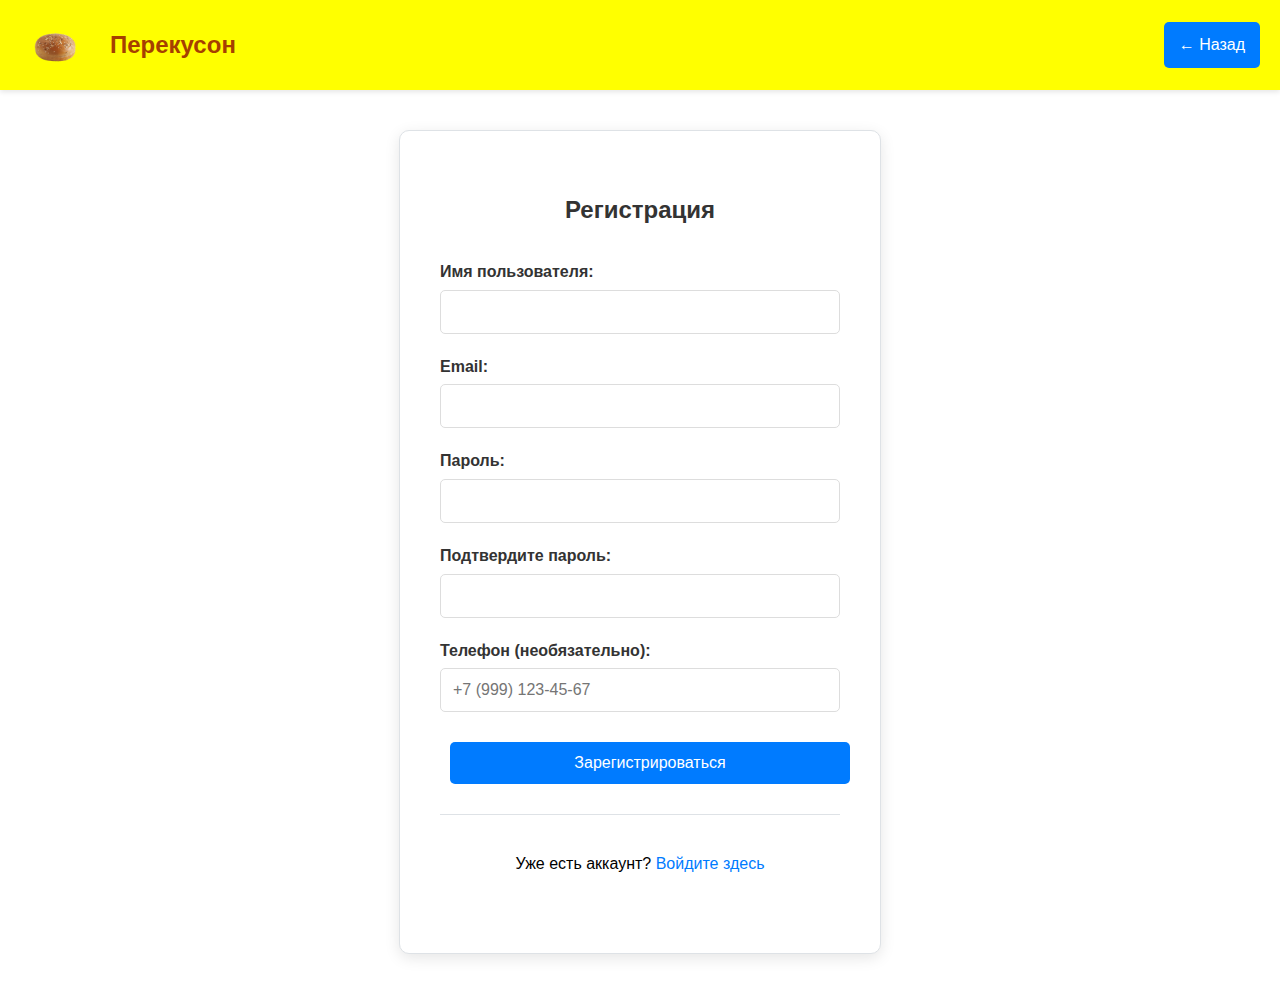
<file: register.html>
<!DOCTYPE html>
<html lang="ru">
<head>
    <meta charset="UTF-8">
    <meta name="viewport" content="width=device-width, initial-scale=1.0">
    <title>Регистрация - Перекусон</title>
    <link rel="stylesheet" href="style.css">
</head>
<body>
    <header>
        <div class="head">
            <img class="img1" src="icon.png" alt="Иконка">
            <span>Перекусон</span>
        </div>
        <a href="index.html" class="back-button">← Назад</a>
    </header>

    <main>
        <div class="auth-container">
            <div class="auth-form">
                <h2>Регистрация</h2>
                <form id="registerForm">
                    <div class="form-group">
                        <label for="username">Имя пользователя:</label>
                        <input type="text" id="username" name="username" required minlength="3">
                        <span class="error" id="usernameError"></span>
                    </div>

                    <div class="form-group">
                        <label for="email">Email:</label>
                        <input type="email" id="email" name="email" required>
                        <span class="error" id="emailError"></span>
                    </div>

                    <div class="form-group">
                        <label for="password">Пароль:</label>
                        <input type="password" id="password" name="password" required minlength="6">
                        <span class="error" id="passwordError"></span>
                    </div>

                    <div class="form-group">
                        <label for="confirmPassword">Подтвердите пароль:</label>
                        <input type="password" id="confirmPassword" name="confirmPassword" required>
                        <span class="error" id="confirmPasswordError"></span>
                    </div>

                    <div class="form-group">
                        <label for="phone">Телефон (необязательно):</label>
                        <input type="tel" id="phone" name="phone" placeholder="+7 (999) 123-45-67">
                    </div>

                    <button type="submit" class="submit-btn">Зарегистрироваться</button>
                </form>

                <div class="auth-links">
                    <p>Уже есть аккаунт? <a href="login.html">Войдите здесь</a></p>
                </div>

                <div id="message" class="message"></div>
            </div>
        </div>
    </main>

    <script src="js/auth.js"></script>
    <script src="js/register.js"></script>
</body>
</html>
</file>
<file: style.css>
body {
    font-family: Arial, sans-serif;
    background: #fff;
    color: #000;
    font-size: 16px;
    margin: 0;
    padding: 0;
    line-height: 1.6;
}

button {
    border-radius: 10px;
    background-color: #f0f0f0;
    font-size: 20px;
    margin: 10px;
    border: 1px solid #ccc;
    padding: 8px 16px;
    cursor: pointer;
}

span {
    font-size: 20px;
    margin: 10px;
    font-family: Arial, sans-serif;
}
header {
    background-color: yellow;
    display: flex;
    justify-content: space-between;
    align-items: center;
    padding: 10px 20px;
    box-shadow: 0 2px 5px rgba(0,0,0,0.1);
}

.head {
    display: flex;
    align-items: center;
    gap: 10px;
}

.img1 {
    width: 70px;
    height: 70px;
}

.head span {
    font-size: 24px;
    color: #A63F00;
    font-weight: bold;
}
.back-button {
    padding: 10px 15px;
    background: #007bff;
    color: white;
    text-decoration: none;
    border-radius: 5px;
    font-size: 16px;
}

.back-button:hover {
    background: #0056b3;
}

footer {
    background-color: yellow;
    font-size: 20px;
    text-align: center;
    padding: 20px;
    margin-top: 40px;
	color: black;
}

.footer-content {
    max-width: 1200px;
    margin: 0 auto;
}
.profile-btn {
    width: 50px;
    height: 50px;
    border-radius: 50%;
    background: linear-gradient(135deg, #667eea 0%, #764ba2 100%);
    color: white;
    border: none;
    font-weight: bold;
    font-size: 20px;
    cursor: pointer;
    margin: 0;
    transition: all 0.3s ease;
}

.profile-btn:hover {
    transform: scale(1.05);
    box-shadow: 0 4px 12px rgba(0,0,0,0.3);
}

.profile-btn.authenticated {
    background: linear-gradient(135deg, #28a745, #20c997);
}

.profile-dropdown {
    position: relative;
    display: inline-block;
    margin-left: auto;
}

.dropdown-menu {
    position: absolute;
    top: 100%;
    right: 0;
    background: white;
    border-radius: 8px;
    box-shadow: 0 4px 12px rgba(0,0,0,0.15);
    padding: 10px 0;
    min-width: 180px;
    opacity: 0;
    visibility: hidden;
    transform: translateY(-10px);
    transition: all 0.3s ease;
    z-index: 1000;
}

.profile-dropdown:hover .dropdown-menu {
    opacity: 1;
    visibility: visible;
    transform: translateY(0);
}

.dropdown-menu a {
    display: block;
    padding: 10px 20px;
    color: #333;
    text-decoration: none;
    transition: background 0.2s ease;
    border-bottom: 1px solid #f0f0f0;
}

.dropdown-menu a:last-child {
    border-bottom: none;
}

.dropdown-menu a:hover {
    background: #f8f9fa; /* Исправлено: было #f8f9a */
}

.da {
    color: red;
}

nav {
    display: flex;
    justify-content: center;
    gap: 20px;
    padding: 15px;
    background: #f8f9fa;
    border-bottom: 1px solid #dee2e6; /* Исправлено: было soild */
}

.nav-button {
    padding: 10px 20px;
    background: #6c757d;
    color: white;
    text-decoration: none;
    border-radius: 5px;
    transition: background 0.3s ease;
}

.nav-button:hover {
    background: #545b62;
}

.nav-button.active {
    background: #007bff;
    color: white;
}
main {
    min-height: calc(100vh - 200px);
    padding: 20px;
}

.container {
    max-width: 1200px;
    margin: 0 auto;
}
.features {
    display: grid;
    grid-template-columns: repeat(auto-fit, minmax(250px, 1fr));
    gap: 20px;
    margin: 40px 0;
}

.feature-card {
    background: #f8f9fa;
    padding: 30px;
    border-radius: 10px;
    text-align: center;
    border: 1px solid #dee2e6;
    transition: transform 0.3s ease;
}

.feature-card:hover {
    transform: translateY(-5px);
}

.feature-card h3 {
    margin-top: 0;
    color: #333;
}
.auth-status {
    background: #e9ecef;
    padding: 15px;
    border-radius: 8px;
    margin: 20px 0;
    text-align: center;
    border-left: 4px solid #dc3545;
	color: red;
}

.auth-status.authenticated {
    border-left-color: #28a745;
}

#status {
    font-weight: bold;
    color: #dc3545;
}

#status.authenticated {
    color: #28a745;
}
.auth-container {
    display: flex;
    justify-content: center;
    align-items: center;
    min-height: 70vh;
    padding: 20px;
}

.auth-form {
    background: white;
    padding: 40px;
    border-radius: 10px;
    box-shadow: 0 4px 15px rgba(0,0,0,0.1);
    width: 100%;
    max-width: 400px;
    border: 1px solid #dee2e6;
}

.auth-form h2 {
    text-align: center;
    margin-bottom: 30px;
    color: #333;
}

.form-group {
    margin-bottom: 20px;
}

.form-group label {
    display: block;
    margin-bottom: 5px;
    font-weight: bold;
    color: #333;
}

.form-group input {
    width: 100%;
    padding: 12px;
    border: 1px solid #ddd;
    border-radius: 5px;
    font-size: 16px;
    box-sizing: border-box;
    transition: border-color 0.3s ease;
}

.form-group input:focus {
    outline: none;
    border-color: #007bff;
    box-shadow: 0 0 5px rgba(0,123,255,0.3);
}

.error {
    color: #dc3545;
    font-size: 14px;
    margin-top: 5px;
    display: block;
}

.form-options {
    display: flex;
    justify-content: space-between;
    align-items: center;
    margin-bottom: 20px;
    font-size: 14px;
}

.forgot-password {
    color: #007bff;
    text-decoration: none;
}

.forgot-password:hover {
    text-decoration: underline;
}

.submit-btn {
    width: 100%;
    padding: 12px;
    background: #007bff;
    color: white;
    border: none;
    border-radius: 5px;
    font-size: 16px;
    cursor: pointer;
    transition: background 0.3s ease;
}

.submit-btn:hover {
    background: #0056b3;
}

.auth-links {
    text-align: center;
    margin-top: 20px;
    padding-top: 20px;
    border-top: 1px solid #dee2e6;
}

.auth-links a {
    color: #007bff;
    text-decoration: none;
}

.auth-links a:hover {
    text-decoration: underline;
}

.message {
    margin-top: 15px;
    padding: 10px;
    border-radius: 5px;
    text-align: center;
    font-weight: bold;
}

.message.success {
    background: #d4edda;
    color: #155724;
    border: 1px solid #c3e6cb;
}

.message.error {
    background: #f8d7da;
    color: #721c24;
    border: 1px solid #f5c6cb;
}
.admin-panel {
    background: #f8f9fa;
    border: 2px solid #dc3545;
    border-radius: 10px;
    padding: 20px;
    margin: 20px 0;
}

.admin-panel h2 {
    color: #dc3545;
    margin-top: 0;
    border-bottom: 2px solid #dc3545;
    padding-bottom: 10px;
}

.admin-section {
    margin: 20px 0;
    padding: 15px;
    background: white;
    border-radius: 8px;
    border: 1px solid #dee2e6;
}

.admin-section h3 {
    margin-top: 0;
    color: #333;
}

.admin-form {
    max-width: 100%;
}

.form-row {
    display: grid;
    grid-template-columns: 1fr 1fr;
    gap: 15px;
}

.admin-form textarea {
    width: 100%;
    min-height: 80px;
    resize: vertical;
}

.admin-promotion-item {
    display: flex;
    justify-content: space-between;
    align-items: center;
    padding: 15px;
    margin: 10px 0;
    background: white;
    border: 1px solid #dee2e6;
    border-radius: 8px;
}

.promotion-info {
    flex: 1;
}

.promotion-info h4 {
    margin: 0 0 5px 0;
    color: #333;
}

.promotion-info p {
    margin: 0 0 5px 0;
    color: #666;
}

.promotion-info small {
    color: #999;
}

.promotion-actions {
    margin-left: 15px;
}

.btn-danger {
    background: #dc3545;
    color: white;
    border: none;
    padding: 8px 15px;
    border-radius: 5px;
    cursor: pointer;
    font-size: 14px;
    transition: background 0.3s ease;
}

.btn-danger:hover {
    background: #c82333;
}
.promotions-section {
    margin: 40px 0;
}

.promotions-container {
    display: grid;
    grid-template-columns: repeat(auto-fit, minmax(300px, 1fr));
    gap: 20px;
    margin: 20px 0;
}

.promotion-card {
    background: white;
    border-radius: 10px;
    overflow: hidden;
    box-shadow: 0 4px 6px rgba(0,0,0,0.1);
    transition: all 0.3s ease;
}

.promotion-card:hover {
    transform: translateY(-5px);
    box-shadow: 0 8px 15px rgba(0,0,0,0.15);
}

.promotion-image {
    height: 200px;
    overflow: hidden;
}

.promotion-image img {
    width: 100%;
    height: 100%;
    object-fit: cover;
}

.promotion-content {
    padding: 20px;
}

.promotion-content h3 {
    margin: 0 0 10px 0;
    color: #333;
}

.promotion-content p {
    color: #666;
    margin: 0 0 10px 0;
}

.promotion-dates {
    color: #999;
    font-size: 14px;
}

.no-promotions {
    text-align: center;
    color: #666;
    font-style: italic;
    padding: 40px;
}
details {
    background: #fffd0e;
    border: 1px solid #ddd;
    border-radius: 8px;
    margin: 10px 0;
    overflow: hidden;
    transition: all 0.3s ease;
}

details:hover {
    border-color: #007bff;
    box-shadow: 0 2px 8px rgba(0,123,255,0.1);
}

summary {
    padding: 15px 20px;
    background: #f8f9fa;
    cursor: pointer;
    font-size: 16px;
    font-weight: 600;
    list-style: none;
    position: relative;
    transition: background 0.3s ease;
}

summary:hover {
    background: #e9ecef;
}

summary::before {
    content: '↪';
    position: absolute;
    right: 20px;
    top: 50%;
    transform: translateY(-50%);
    transition: transform 0.3s ease;
    color: #666;
}

details[open] summary::before {
    transform: translateY(-50%) rotate(90deg);
    color: #007bff;
}

details > div {
    padding: 20px;
    border-top: 1px solid #eee;
    background: white;
}
.about-content {
    max-width: 800px;
    margin: 0 auto;
    line-height: 1.7;
    font-size: 18px;
}

.about-content p {
    margin-bottom: 20px;
    text-align: justify;
}

.about-features {
    display: grid;
    grid-template-columns: repeat(auto-fit, minmax(250px, 1fr));
    gap: 30px;
    margin: 40px 0;
}

.feature {
    text-align: center;
    padding: 25px;
    background: #f8f9fa;
    border-radius: 10px;
    border: 1px solid #e9ecef;
    transition: transform 0.3s ease;
}

.feature:hover {
    transform: translateY(-5px);
}

.feature h3 {
    margin: 0 0 15px 0;
    color: #333;
    font-size: 20px;
}

.feature p {
    margin: 0;
    color: #666;
    font-size: 16px;
    text-align: center;
}
.menu-categories {
    max-width: 800px;
    margin: 0 auto;
}

.menu-category {
    margin: 15px 0;
    border: 1px solid #e0e0e0;
    border-radius: 10px;
    overflow: hidden;
	color:darkgray;
}

.menu-category summary {
    padding: 20px;
    background: #f8f9fa;
    cursor: pointer;
    font-weight: 600;
    font-size: 18px;
    list-style: none;
    position: relative;
    transition: background 0.3s ease;
}

.menu-category summary:hover {
    background: #e9ecef;
}

.menu-category summary::before {
    content: '▶';
    position: absolute;
    right: 20px;
    transition: transform 0.3s ease;
}

.menu-category[open] summary::before {
    transform: rotate(90deg);
}

.sub-category {
    margin: 10px 15px;
    border: 1px solid #f0f0f0;
    border-radius: 8px;
}

.sub-category summary {
    padding: 15px;
    background: #fafafa;
    font-size: 16px;
    font-weight: 500;
}

.menu-items {
    padding: 15px;
}

.menu-item {
    margin: 10px 0;
    padding: 12px;
    border: 1px solid #f8f9fa;
    border-radius: 6px;
    transition: background 0.3s ease;
}

.menu-item:hover {
    background: #f8f9fa;
}

.menu-item label {
    display: flex;
    justify-content: space-between;
    align-items: center;
    cursor: pointer;
    width: 100%;
}

.item-name {
    font-size: 16px;
    color: #333;
}

.item-price {
    font-weight: bold;
    color: #28a745;
    font-size: 16px;
}

.menu-item input[type="checkbox"] {
    margin-right: 10px;
    transform: scale(1.2);
}
.cart-actions {
    position: sticky;
    bottom: 20px;
    background: white;
    padding: 20px;
    border-radius: 10px;
    box-shadow: 0 -2px 10px rgba(0,0,0,0.1);
    margin-top: 30px;
    text-align: center;
}

.add-to-cart-btn {
    background: #28a745;
    color: white;
    border: none;
    padding: 15px 30px;
    border-radius: 8px;
    font-size: 18px;
    font-weight: 600;
    cursor: pointer;
    transition: background 0.3s ease;
}

.add-to-cart-btn:hover {
    background: #218838;
}

.cart-total {
    margin-top: 15px;
    font-size: 20px;
    font-weight: bold;
    color: #333;
}
.install-prompt {
    position: fixed;
    bottom: 20px;
    left: 50%;
    transform: translateX(-50%);
    background: white;
    padding: 15px;
    border-radius: 10px;
    box-shadow: 0 4px 20px rgba(0,0,0,0.3);
    z-index: 10000;
    max-width: 90%;
    text-align: center;
}

.install-content p {
    margin: 0 0 10px 0;
    color: #333;
}

.install-btn {
    background: #28a745;
    color: white;
    border: none;
    padding: 8px 16px;
    border-radius: 5px;
    margin: 0 5px;
    cursor: pointer;
}

.dismiss-btn {
    background: #6c757d;
    color: white;
    border: none;
    padding: 8px 16px;
    border-radius: 5px;
    margin: 0 5px;
    cursor: pointer;
}

.offline-alert {
    position: fixed;
    top: 0;
    left: 0;
    right: 0;
    background: #ffc107;
    color: #856404;
    text-align: center;
    padding: 10px;
    z-index: 9999;
    font-size: 14px;
}
.quick-actions {
    margin: 20px 0;
}

.action-grid {
    display: grid;
    grid-template-columns: repeat(4, 1fr);
    gap: 10px;
    margin: 15px 0;
}

.action-btn {
    display: flex;
    flex-direction: column;
    align-items: center;
    padding: 15px 10px;
    background: white;
    border: 2px solid #f0f0f0;
    border-radius: 12px;
    cursor: pointer;
    transition: all 0.3s ease;
}

.action-btn:hover {
    border-color: #007bff;
    transform: translateY(-2px);
}

.action-btn span:first-child {
    font-size: 24px;
    margin-bottom: 5px;
}

.action-btn span:last-child {
    font-size: 12px;
    font-weight: 600;
}
.categories-section {
    margin: 30px 0;
}

.category-section {
    margin: 30px 0;
}

.category-section h3 {
    margin-bottom: 15px;
    padding-bottom: 10px;
    border-bottom: 2px solid #f0f0f0;
}

.products-grid {
    display: grid;
    grid-template-columns: repeat(auto-fill, minmax(280px, 1fr));
    gap: 20px;
}

.product-card {
    background: white;
    border-radius: 12px;
    overflow: hidden;
    box-shadow: 0 2px 10px rgba(0,0,0,0.1);
    transition: all 0.3s ease;
    position: relative;
}

.product-card:hover {
    transform: translateY(-5px);
    box-shadow: 0 5px 20px rgba(0,0,0,0.15);
}

.product-card.added-to-cart {
    animation: bounce 0.5s ease;
}

@keyframes bounce {
    0%, 100% { transform: scale(1); }
    50% { transform: scale(1.05); }
}

.product-image {
    height: 160px;
    overflow: hidden;
}

.product-image img {
    width: 100%;
    height: 100%;
    object-fit: cover;
}

.product-info {
    padding: 15px;
}

.product-info h4 {
    margin: 0 0 8px 0;
    font-size: 16px;
}

.product-info p {
    margin: 0 0 10px 0;
    font-size: 14px;
    line-height: 1.4;
}

.product-price {
    font-size: 18px;
    font-weight: bold;
    color: #28a745;
    margin-bottom: 10px;
}

.add-to-cart-btn {
    width: 100%;
    padding: 10px;
    background: #007bff;
    color: white;
    border: none;
    border-radius: 6px;
    cursor: pointer;
    font-weight: 600;
    transition: background 0.3s ease;
}

.add-to-cart-btn:hover:not(:disabled) {
    background: #0056b3;
}

.add-to-cart-btn:disabled {
    background: #6c757d;
    cursor: not-allowed;
}
.bottom-nav {
    position: fixed;
    bottom: 0;
    left: 0;
    right: 0;
    background: white;
    display: flex;
    justify-content: space-around;
    padding: 10px 0;
    border-top: 1px solid #e0e0e0;
    z-index: 1000;
    display: none;
}

.bottom-nav-btn {
    display: flex;
    flex-direction: column;
    align-items: center;
    text-decoration: none;
    color: #666;
    font-size: 12px;
    padding: 5px 10px;
    border-radius: 8px;
    transition: all 0.3s ease;
}

.bottom-nav-btn.active {
    color: #007bff;
    background: #f0f8ff;
}

.bottom-nav-btn span {
    font-size: 20px;
    margin-bottom: 2px;
}
@media (max-width: 768px) {
    .head span {
        font-size: 20px;
    }
    
    .auth-form {
        padding: 20px;
    }
    
    .features {
        grid-template-columns: 1fr;
    }
    
    nav {
        flex-direction: column;
        gap: 10px;
    }
    
    .nav-button {
        text-align: center;
    }
    
    .form-row {
        grid-template-columns: 1fr;
    }
    
    .admin-promotion-item {
        flex-direction: column;
        align-items: flex-start;
    }
    
    .promotion-actions {
        margin-left: 0;
        margin-top: 10px;
        width: 100%;
    }
    
    .btn-danger {
        width: 100%;
    }
    
    .admin-only {
        font-size: 14px;
        padding: 8px 12px;
    }
    
    .action-grid {
        grid-template-columns: repeat(2, 1fr);
        gap: 8px;
    }
    
    .products-grid {
        grid-template-columns: repeat(auto-fill, minmax(250px, 1fr));
        gap: 15px;
    }
    
    .bottom-nav {
        display: flex;
    }
    
    nav {
        margin-bottom: 60px;
    }
    
    main {
        padding-bottom: 80px;
    }
    
    .about-features {
        grid-template-columns: 1fr;
        gap: 20px;
    }
    
    .about-content {
        font-size: 16px;
        padding: 0 15px;
    }
}

@media (max-width: 480px) {
    .products-grid {
        grid-template-columns: 1fr;
    }
    
    .action-grid {
        grid-template-columns: repeat(2, 1fr);
    }
}
@media (display-mode: standalone) {
    header {
        padding-top: env(safe-area-inset-top);
    }
    
    .bottom-nav {
        padding-bottom: env(safe-area-inset-bottom);
    }
}
@media (prefers-color-scheme: dark) {
    .dark-theme {
        background: #1a1a1a;
        color: #fff;
    }
    
    .dark-theme .product-card,
    .dark-theme .action-btn {
        background: #2d2d2d;
        color: #fff;
    }
}
.menu-item.selected {
    background: #e8f5e8 !important;
    border-color: #28a745 !important;
    border-left: 4px solid #28a745;
}

.menu-item input[type="checkbox"]:checked + .item-name {
    font-weight: bold;
    color: #155724;
}
.menu-controls {
    display: flex;
    gap: 10px;
    margin: 20px 0;
    justify-content: center;
    flex-wrap: wrap;
}

.menu-control-btn {
    background: #6c757d;
    color: white;
    border: none;
    padding: 8px 16px;
    border-radius: 5px;
    cursor: pointer;
    font-size: 14px;
    transition: background 0.3s ease;
}

.menu-control-btn:hover {
    background: #545b62;
}
@keyframes selectPulse {
    0% { transform: scale(1); }
    50% { transform: scale(1.02); }
    100% { transform: scale(1); }
}

.menu-item input[type="checkbox"]:checked {
    animation: selectPulse 0.3s ease;
}
@media (max-width: 768px) {
    .menu-controls {
        flex-direction: column;
        align-items: center;
    }
    
    .menu-control-btn {
        width: 200px;
        text-align: center;
    }
}
.add-to-cart-btn.in-cart {
    background: #28a745 !important;
    color: white !important;
}

.product-ingredients {
    margin: 8px 0;
    font-size: 12px;
    line-height: 1.4;
}

.product-ingredients small {
    opacity: 0.8;
}
@keyframes addToCart {
    0% { transform: scale(1); }
    50% { transform: scale(1.05); }
    100% { transform: scale(1); }
}

.added-to-cart {
    animation: addToCart 0.5s ease;
}
.offline-mode .product-card {
    opacity: 0.7;
}

.offline-mode .add-to-cart-btn:not(.in-cart) {
    background: #6c757d;
    cursor: not-allowed;
}
.promotion-badge {
    position: absolute;
    top: 10px;
    right: 10px;
    padding: 4px 8px;
    border-radius: 12px;
    font-size: 12px;
    font-weight: bold;
    color: white;
}

.promotion-badge.active {
    background: #28a745;
}

.promotion-badge.upcoming {
    background: #ffc107;
    color: #212529;
}

.promotion-badge.expired {
    background: #6c757d;
}
.status-active {
    color: #28a745;
    font-weight: bold;
}

.status-upcoming {
    color: #ffc107;
    font-weight: bold;
}

.status-expired {
    color: #6c757d;
    font-weight: bold;
}
.admin-promotion-item.active {
    border-left: 4px solid #28a745;
}

.admin-promotion-item.upcoming {
    border-left: 4px solid #ffc107;
}

.admin-promotion-item.expired {
    border-left: 4px solid #6c757d;
    opacity: 0.7;
}

.promotion-meta {
    margin-top: 8px;
}

.promotion-meta small {
    display: block;
    margin: 2px 0;
    color: #666;
}

.promotion-status {
    margin-top: 10px;
    font-size: 14px;
}
.promotions-counter {
    background: #007bff;
    color: white;
    padding: 5px 10px;
    border-radius: 15px;
    font-size: 12px;
    margin-left: 10px;
}

.no-data {
    text-align: center;
    color: #666;
    font-style: italic;
    padding: 20px;
}
@media (max-width: 768px) {
    .promotion-meta small {
        display: inline-block;
        margin-right: 10px;
    }
    
    .admin-promotion-item {
        flex-direction: column;
        align-items: flex-start;
    }
    
    .promotion-actions {
        margin-left: 0;
        margin-top: 10px;
        width: 100%;
    }
    
    .promotion-actions button {
        width: 100%;
    }
}
.loading-spinner {
    display: inline-block;
    width: 16px;
    height: 16px;
    border: 2px solid #ffffff;
    border-radius: 50%;
    border-top-color: transparent;
    animation: spin 1s ease-in-out infinite;
    margin-right: 8px;
}

@keyframes spin {
    to { transform: rotate(360deg); }
}

button.loading {
    opacity: 0.7;
    cursor: not-allowed;
}
.dark-theme {
    background: #1a1a1a;
    color: #fff;
}

.dark-theme .product-card,
.dark-theme .feature-card {
    background: #2d2d2d;
    border-color: #404040;
	color:white;
}

.dark-theme .auth-form {
    background: #2d2d2d;
    border-color: #404040;
}
@media (max-width: 768px) {
    .nav-button {
        padding: 12px 16px;
        font-size: 14px;
    }
}
.auth-only {
    display: none;
}

.guest-only {
    display: block;
}

.authenticated .auth-only {
    display: block;
}

.authenticated .guest-only {
    display: none;
}
.field-error {
    color: #dc3545;
    font-size: 14px;
    margin-top: 5px;
    display: block;
}

input.error {
    border-color: #dc3545 !important;
    background-color: #fff5f5;
}

.password-toggle {
    position: absolute;
    right: 10px;
    top: 50%;
    transform: translateY(-50%);
    background: none;
    border: none;
    cursor: pointer;
    font-size: 16px;
    padding: 5px;
    opacity: 0.6;
    transition: opacity 0.3s ease;
}

.password-toggle:hover {
    opacity: 1;
}

.form-group {
    position: relative;
}
@keyframes shake {
    0%, 100% { transform: translateX(0); }
    10%, 30%, 50%, 70%, 90% { transform: translateX(-5px); }
    20%, 40%, 60%, 80% { transform: translateX(5px); }
}

.shake {
    animation: shake 0.5s ease-in-out;
}
form.loading {
    opacity: 0.7;
    pointer-events: none;
}

.loading-spinner {
    display: inline-block;
    width: 16px;
    height: 16px;
    border: 2px solid #ffffff;
    border-radius: 50%;
    border-top-color: transparent;
    animation: spin 1s ease-in-out infinite;
    margin-right: 8px;
}

@keyframes spin {
    to { transform: rotate(360deg); }
}
@media (max-width: 768px) {
    .password-toggle {
        right: 15px;
        font-size: 18px;
    }
    
    .auth-form {
        margin: 10px;
        padding: 20px;
    }
}
.form-group input:focus {
    outline: none;
    border-color: #007bff;
    box-shadow: 0 0 0 2px rgba(0, 123, 255, 0.25);
}
.form-options {
    display: flex;
    justify-content: space-between;
    align-items: center;
    margin-bottom: 20px;
}

.form-options label {
    display: flex;
    align-items: center;
    gap: 8px;
    cursor: pointer;
    font-size: 14px;
}

.form-options input[type="checkbox"] {
    width: auto;
    margin: 0;
}

.forgot-password {
    color: #007bff;
    text-decoration: none;
    font-size: 14px;
    transition: color 0.3s ease;
}

.forgot-password:hover {
    color: #0056b3;
    text-decoration: underline;
}
.password-strength-meter {
    margin-top: 8px;
}

.strength-bar {
    width: 100%;
    height: 4px;
    background: #e9ecef;
    border-radius: 2px;
    overflow: hidden;
    margin-bottom: 4px;
}

.strength-fill {
    height: 100%;
    width: 0%;
    transition: all 0.3s ease;
    border-radius: 2px;
}

.strength-text {
    font-size: 12px;
    text-align: right;
    font-weight: 500;
}
input.valid {
    border-color: #28a745 !important;
    background-color: #f8fff9;
}
.terms-group {
    display: flex;
    align-items: flex-start;
    gap: 8px;
    margin-bottom: 20px;
    padding: 10px;
    background: #f8f9fa;
    border-radius: 5px;
    border: 1px solid #e9ecef;
}

.terms-group input[type="checkbox"] {
    margin-top: 2px;
    width: auto;
}

.terms-group label {
    margin: 0;
    font-size: 14px;
    line-height: 1.4;
}

.terms-group a {
    color: #007bff;
    text-decoration: none;
}

.terms-group a:hover {
    text-decoration: underline;
}
@keyframes shake {
    0%, 100% { transform: translateX(0); }
    10%, 30%, 50%, 70%, 90% { transform: translateX(-5px); }
    20%, 40%, 60%, 80% { transform: translateX(5px); }
}

.shake {
    animation: shake 0.5s ease-in-out;
}
@media (max-width: 768px) {
    .terms-group {
        flex-direction: column;
        align-items: flex-start;
        gap: 10px;
    }
    
    .terms-group label {
        font-size: 13px;
    }
}
.loading-spinner {
    display: inline-block;
    width: 16px;
    height: 16px;
    border: 2px solid #ffffff;
    border-radius: 50%;
    border-top-color: transparent;
    animation: spin 1s ease-in-out infinite;
    margin-right: 8px;
}

@keyframes spin {
    to { transform: rotate(360deg); }
}

form.loading {
    opacity: 0.7;
    pointer-events: none;
}
.form-group {
    position: relative;
    margin-bottom: 20px;
}

.field-error {
    color: #dc3545;
    font-size: 14px;
    margin-top: 5px;
    display: block;
}

input.error {
    border-color: #dc3545 !important;
    background-color: #fff5f5;
}

.password-toggle {
    position: absolute;
    right: 10px;
    top: 50%;
    transform: translateY(-50%);
    background: none;
    border: none;
    cursor: pointer;
    font-size: 16px;
    padding: 5px;
    opacity: 0.6;
    transition: opacity 0.3s ease;
}

.password-toggle:hover {
    opacity: 1;
}
.hero-section {
    background: linear-gradient(135deg, #A63F00 0%, #FF6B00 100%);
    color: white;
    padding: 60px 20px;
    text-align: center;
    border-radius: 15px;
    margin: 20px 0;
    position: relative;
    overflow: hidden;
}

.hero-section::before {
    content: '';
    position: absolute;
    top: 0;
    left: 0;
    right: 0;
    bottom: 0;
    background: url('data:image/svg+xml,<svg xmlns="http://www.w3.org/2000/svg" viewBox="0 0 100 100"><circle cx="50" cy="50" r="2" fill="white" opacity="0.1"/></svg>');
    background-size: 50px 50px;
}

.hero-content h1 {
    font-size: 2.5em;
    margin-bottom: 10px;
    font-weight: bold;
}

.hero-subtitle {
    font-size: 1.2em;
    margin-bottom: 30px;
    opacity: 0.9;
}

.hero-stats {
    display: flex;
    justify-content: center;
    gap: 40px;
    margin: 30px 0;
}

.stat {
    display: flex;
    flex-direction: column;
    align-items: center;
}

.stat-number {
    font-size: 2em;
    font-weight: bold;
}

.stat-label {
    font-size: 0.9em;
    opacity: 0.8;
}

.cta-button {
    background: white;
    color: #A63F00;
    border: none;
    padding: 15px 30px;
    border-radius: 25px;
    font-size: 1.1em;
    font-weight: bold;
    cursor: pointer;
    transition: all 0.3s ease;
}

.cta-button:hover {
    transform: translateY(-2px);
    box-shadow: 0 5px 15px rgba(0,0,0,0.2);
}
.benefits-section {
    margin: 60px 0;
}

.benefits-grid {
    display: grid;
    grid-template-columns: repeat(auto-fit, minmax(250px, 1fr));
    gap: 30px;
    margin-top: 30px;
}

.benefit-card {
    text-align: center;
    padding: 30px 20px;
    background: #f8f9fa;
    border-radius: 10px;
    border: 1px solid #e9ecef;
    transition: transform 0.3s ease;
}

.benefit-card:hover {
    transform: translateY(-5px);
}

.benefit-icon {
    font-size: 3em;
    margin-bottom: 15px;
}

.benefit-card h3 {
    margin: 10px 0;
    color: #333;
}

.benefit-card p {
    color: #666;
    line-height: 1.5;
}
.popular-section {
    margin: 40px 0;
}

.section-header {
    display: flex;
    justify-content: space-between;
    align-items: center;
    margin-bottom: 20px;
}

.promotions-counter {
    background: #007bff;
    color: white;
    padding: 5px 10px;
    border-radius: 15px;
    font-size: 0.9em;
}
.skeleton-promotion {
    background: #f8f9fa;
    border-radius: 10px;
    overflow: hidden;
    animation: pulse 1.5s ease-in-out infinite;
}

.skeleton-image {
    height: 200px;
    background: #e9ecef;
}

.skeleton-content {
    padding: 20px;
}

.skeleton-title {
    height: 20px;
    background: #e9ecef;
    border-radius: 4px;
    margin-bottom: 10px;
}

.skeleton-text {
    height: 15px;
    background: #e9ecef;
    border-radius: 4px;
    width: 80%;
}

@keyframes pulse {
    0%, 100% { opacity: 1; }
    50% { opacity: 0.5; }
}
.admin-stats {
    display: grid;
    grid-template-columns: repeat(auto-fit, minmax(150px, 1fr));
    gap: 20px;
    margin-bottom: 30px;
}

.admin-stat {
    text-align: center;
    padding: 20px;
    background: white;
    border-radius: 8px;
    border: 1px solid #dee2e6;
}

.admin-stat-number {
    display: block;
    font-size: 2em;
    font-weight: bold;
    color: #007bff;
}

.admin-stat-label {
    font-size: 0.9em;
    color: #666;
}
.footer-content {
    display: grid;
    grid-template-columns: repeat(auto-fit, minmax(250px, 1fr));
    gap: 30px;
    max-width: 1200px;
    margin: 0 auto;
}

.footer-section h3 {
    margin-bottom: 15px;
    color: #333;
}

.footer-copyright {
    grid-column: 1 / -1;
    text-align: center;
    margin-top: 20px;
    padding-top: 20px;
    border-top: 1px solid #dee2e6;
}

.app-version {
    font-size: 0.8em;
    color: #666;
    margin-top: 5px;
}
@media (max-width: 768px) {
    .hero-content h1 {
        font-size: 2em;
    }
    
    .hero-stats {
        gap: 20px;
    }
    
    .benefits-grid {
        grid-template-columns: 1fr;
    }
    
    .section-header {
        flex-direction: column;
        align-items: flex-start;
        gap: 10px;
    }
    
    .footer-content {
        grid-template-columns: 1fr;
    }
}

@media (max-width: 480px) {
    .hero-section {
        padding: 40px 15px;
    }
    
    .hero-stats {
        flex-direction: column;
        gap: 20px;
    }
    
    .action-grid {
        grid-template-columns: repeat(2, 1fr);
    }

}
</file>
